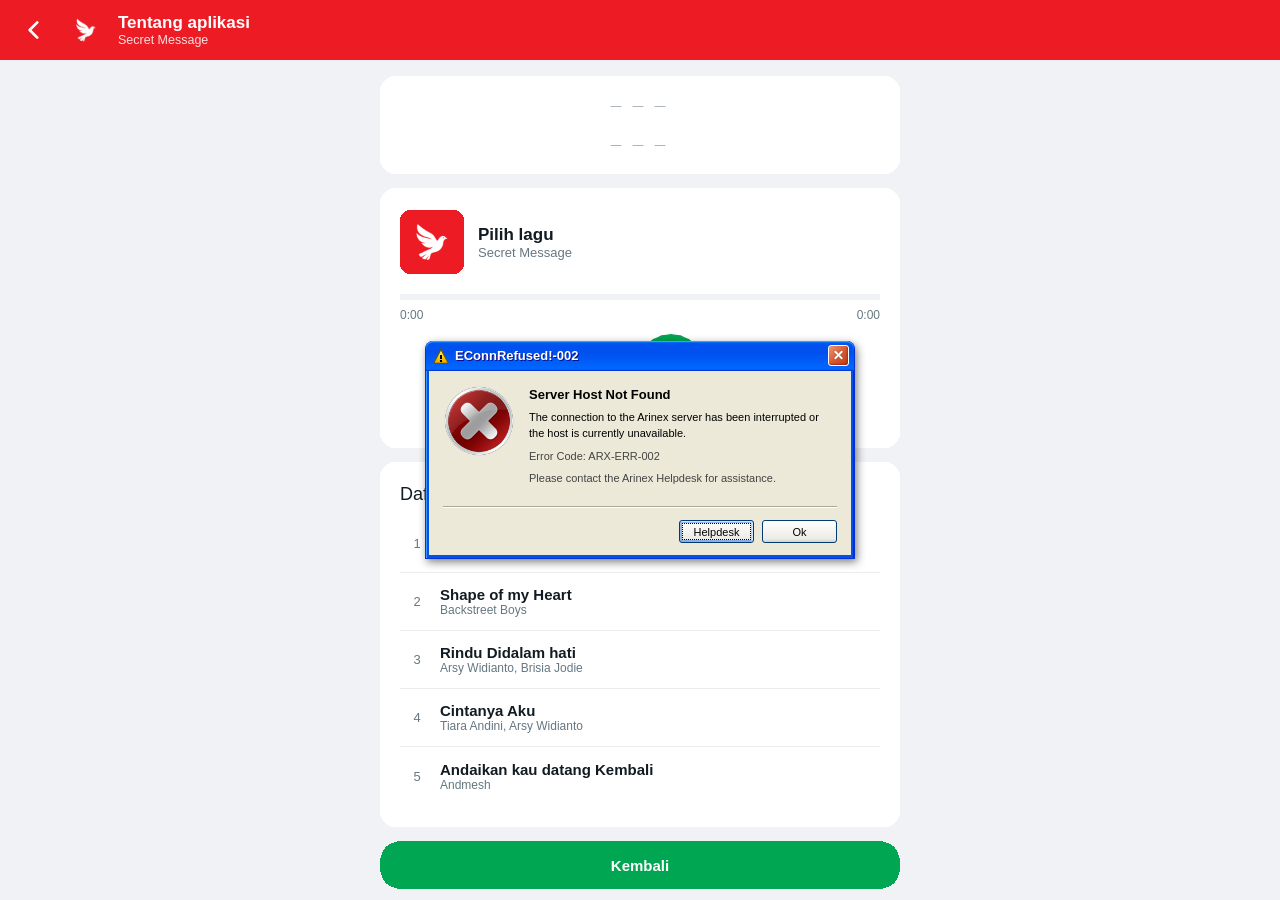
<file: info.html>
<!doctype html>
<html lang="id">
<head>
  <meta charset="utf-8">
  <meta name="viewport" content="width=device-width, initial-scale=1.0, maximum-scale=1.0, user-scalable=no, viewport-fit=cover">
  <meta name="theme-color" content="#ed1c24">

  <link rel="manifest" href="manifest.webmanifest">
  <link rel="icon" type="image/png" href="img/icon-192.png">
  <link rel="apple-touch-icon" href="img/icon-192.png">

  <title>Tentang Aplikasi — Secret Message</title>

  <link rel="stylesheet" href="css/style.css?v=5.0">
  <link rel="stylesheet" href="css/extra.css?v=5.0">

  <script>
    try {
      document.documentElement.setAttribute(
        "data-theme",
        localStorage.getItem("arinex_theme") === "dark" ? "dark" : "light"
      );
    } catch (e) {
      document.documentElement.setAttribute("data-theme", "light");
    }
  </script>

  <style>
    /* =====================================================
       PENGATURAN DASAR
    ===================================================== */

    * {
      -webkit-user-select: none;
      user-select: none;
      -webkit-touch-callout: none;
    }

    img {
      -webkit-user-drag: none;
      pointer-events: none;
      image-rendering: auto;
    }

    body {
      display: flex;
      flex-direction: column;
    }

    /* =====================================================
       HEADER
    ===================================================== */

    .top {
      display: flex;
      align-items: center;
      gap: 12px;
      flex-shrink: 0;
      z-index: 10;

      padding: calc(10px + env(safe-area-inset-top)) 14px 10px;

      background: var(--bg-header);
      color: var(--text-header);
    }

    .back {
      width: 40px;
      height: 40px;

      border: 0;
      background: none;
      color: #fff;
      cursor: pointer;

      display: flex;
      align-items: center;
      justify-content: center;

      clip-path: var(--alias-circle);
    }

    .back:active {
      background: rgba(255, 255, 255, .2);
    }

    .back svg {
      width: 26px;
      height: 26px;
    }

    .brand {
      width: 40px;
      height: 40px;
      clip-path: var(--alias-10);
    }

    .top div {
      display: flex;
      flex-direction: column;
      min-width: 0;
    }

    .top strong {
      font-size: 17px;
      font-weight: 600;
    }

    .top span {
      font-size: 12.5px;
      opacity: .85;
    }

    /* =====================================================
       AREA KONTEN
    ===================================================== */

    .page {
      flex: 1;
      overflow-y: auto;
      overscroll-behavior: contain;
      -webkit-overflow-scrolling: touch;

      padding: 16px 16px calc(24px + env(safe-area-inset-bottom));
    }

    .wrap {
      max-width: 520px;
      margin: 0 auto;

      display: flex;
      flex-direction: column;
      gap: 14px;
    }

    .card {
      background: var(--bg-panel);
      padding: 22px 20px;
      clip-path: var(--alias-16);
    }

    .card h2 {
      font-size: 18px;
      margin-bottom: 10px;
    }

    .card p {
      color: var(--text-sub);
      line-height: 1.7;
      font-size: 15px;
    }

    .card p + p {
      margin-top: 12px;
    }

    /* =====================================================
       TEKS DEDIKASI
       Tipografi, jarak, dan keterbacaan yang diperbaiki.
    ===================================================== */

    .dedication {
      padding: 24px 20px;

      color: var(--text-sub);
      font-size: 15px;
      line-height: 1.85;

      overflow-wrap: break-word;
      word-wrap: break-word;
    }

    .dedication .dedication-divider {
      margin: 0 0 24px;

      color: var(--text-sub);
      font-size: 11px;
      line-height: 1;
      letter-spacing: 4px;
      text-align: center;

      opacity: .7;
    }

    .dedication .dedication-divider:last-child {
      margin: 28px 0 0;
    }

    .dedication p {
      margin: 0;

      color: var(--text-sub);
      font-size: 15px;
      line-height: 1.9;
      font-weight: 400;

      text-align: left;
      overflow-wrap: break-word;
      word-wrap: break-word;
    }

    .dedication p + p {
      margin-top: 18px;
    }

    .dedication .dedication-heading {
      margin: 30px 0 16px;

      color: var(--text-main);
      font-size: 20px;
      line-height: 1.5;
      font-weight: 600;
      letter-spacing: .1px;

      overflow-wrap: break-word;
      word-wrap: break-word;
    }

    .dedication p b,
    .dedication p strong {
      color: var(--text-main);
      font-weight: 600;
    }

    .dedication br {
      line-height: inherit;
    }

    /* =====================================================
       PENYESUAIAN LAYAR KECIL
    ===================================================== */

    @media (max-width: 380px) {
      .dedication {
        padding: 21px 16px;
        font-size: 14px;
        line-height: 1.85;
      }

      .dedication p {
        font-size: 14px;
        line-height: 1.85;
      }

      .dedication p + p {
        margin-top: 16px;
      }

      .dedication .dedication-heading {
        margin-top: 26px;
        font-size: 19px;
      }

      .dedication .dedication-divider {
        letter-spacing: 3px;
      }
    }

    /* =====================================================
       PEMUTAR MUSIK
    ===================================================== */

    .now {
      display: flex;
      align-items: center;
      gap: 14px;
    }

    .cover {
      width: 64px;
      height: 64px;
      flex-shrink: 0;
      clip-path: var(--alias-10);
    }

    .meta {
      display: flex;
      flex-direction: column;
      min-width: 0;
    }

    .meta strong {
      font-size: 17px;
      font-weight: 600;

      overflow: hidden;
      text-overflow: ellipsis;
      white-space: nowrap;
    }

    .meta span {
      font-size: 13px;
      color: var(--text-sub);
    }

    .seek {
      position: relative;
      height: 6px;
      margin: 20px 0 8px;

      background: var(--bg-input);
      touch-action: none;
      cursor: pointer;
    }

    .seek::after {
      content: "";
      position: absolute;
      inset: -14px 0;
    }

    .fill {
      height: 100%;
      width: 0;
      background: var(--accent);
      pointer-events: none;
    }

    .times {
      display: flex;
      justify-content: space-between;

      font-size: 12px;
      color: var(--text-sub);
      font-variant-numeric: tabular-nums;
    }

    .ctrl {
      display: flex;
      justify-content: center;
      align-items: center;
      gap: 14px;
      margin-top: 12px;
    }

    .cbtn {
      width: 48px;
      height: 48px;

      border: 0;
      background: none;
      color: var(--text-main);
      cursor: pointer;

      display: flex;
      align-items: center;
      justify-content: center;

      clip-path: var(--alias-circle);
    }

    .cbtn:active {
      background: var(--bg-input);
    }

    .cbtn svg {
      width: 26px;
      height: 26px;
    }

    .cbtn.big {
      width: 64px;
      height: 64px;

      background: var(--accent);
      color: #fff;
    }

    .cbtn.big:active {
      background: var(--accent-hover);
    }

    .cbtn.big svg {
      width: 32px;
      height: 32px;
    }

    .cbtn.on {
      color: var(--accent);
    }

    .note {
      min-height: 18px;
      margin-top: 10px;

      font-size: 12px;
      text-align: center;
      color: var(--text-sub);
    }

    /* =====================================================
       DAFTAR PUTAR
    ===================================================== */

    .row {
      display: flex;
      align-items: center;
      gap: 12px;

      width: 100%;
      min-height: 58px;
      padding: 10px 6px;

      background: none;
      border: 0;
      border-bottom: 1px solid var(--border);

      color: var(--text-main);
      text-align: left;
      cursor: pointer;
    }

    .row:last-child {
      border-bottom: 0;
    }

    .row .n {
      width: 22px;
      text-align: center;
      font-size: 13px;
      color: var(--text-sub);
    }

    .row .t {
      display: flex;
      flex-direction: column;

      min-width: 0;
      flex: 1;
    }

    .row strong {
      font-size: 15px;
      font-weight: 600;

      overflow: hidden;
      text-overflow: ellipsis;
      white-space: nowrap;
    }

    .row span {
      font-size: 12px;
      color: var(--text-sub);
    }

    .row.on strong,
    .row.on .n {
      color: var(--accent);
    }

    .eq {
      display: inline-flex;
      gap: 2px;
      align-items: flex-end;
      height: 14px;
    }

    .eq b {
      width: 3px;
      background: var(--accent);
      animation: eq .9s infinite ease-in-out;
    }

    .eq b:nth-child(2) {
      animation-delay: .2s;
    }

    .eq b:nth-child(3) {
      animation-delay: .4s;
    }

    @keyframes eq {
      0%,
      100% {
        height: 4px;
      }

      50% {
        height: 14px;
      }
    }

    /* =====================================================
       TOMBOL KEMBALI
    ===================================================== */

    .primary {
      width: 100%;
      max-width: 520px;
      margin: 0 auto;
      padding: 14px 16px;
      min-height: 48px;
    }
        /* =====================================================
       ARINEX WINDOWS XP HELPDESK POPUP
       CSS TERPISAH — TIDAK MENGUBAH STYLE ASLI
    ===================================================== */

    .hd-overlay,
    .hd-overlay * {
      box-sizing: border-box;
    }

    .hd-overlay {
      position: fixed;
      inset: 0;
      display: none;
      align-items: center;
      justify-content: center;
      padding: 8px;
      z-index: 10000;
    }

    .hd-overlay.hd-on {
      display: flex;
    }

    .hd-overlay.hd-top {
      z-index: 10010;
    }

    .hd-win {
      width: 430px;
      max-width: 100%;
      padding: 0 3px 3px;

      background: #0054E3;
      border: 1px solid #0831D9;
      border-top: 0;
      border-radius: 8px 8px 0 0;

      box-shadow:
        2px 3px 8px rgba(0,0,0,.5),
        inset 1px 0 #3D95FF,
        inset -1px 0 #002FA8;

      font: 11px Tahoma, "Segoe UI", Verdana, sans-serif;
      color: #000;
    }

    .hd-win.hd-wide {
      width: 470px;
    }

    .hd-win.hd-small {
      width: 350px;
    }

    .hd-title {
      height: 30px;
      margin: 0 -3px;
      padding: 0 5px 0 7px;

      display: flex;
      align-items: center;
      gap: 6px;

      user-select: none;
      -webkit-user-select: none;
      touch-action: none;

      border-radius: 8px 8px 0 0;

      color: #fff;
      font: bold 13px "Trebuchet MS", Tahoma, sans-serif;
      text-shadow: 1px 1px #0F1089;

      background:
        linear-gradient(
          #0997FF 0%,
          #0053EE 8%,
          #0050EE 40%,
          #0066FF 88%,
          #0066FF 93%,
          #005BFF 95%,
          #003DD7 96%,
          #003DD7 100%
        );

      box-shadow: inset 0 1px #3C9DFF;
    }

    .hd-title span {
      flex: 1;
      min-width: 0;
      white-space: nowrap;
      overflow: hidden;
      text-overflow: ellipsis;
    }

    .hd-title img {
      width: 16px;
      height: 16px;
      object-fit: contain;
      flex-shrink: 0;
    }

    .hd-x {
      position: relative;
      flex-shrink: 0;

      width: 21px;
      height: 21px;
      padding: 0;

      border: 1px solid #fff;
      border-radius: 3px;

      cursor: pointer;

      background:
        linear-gradient(
          135deg,
          #E9977E,
          #DA5A32 50%,
          #C23C14
        );

      box-shadow:
        inset -1px -1px 2px rgba(120,20,0,.5);
    }

    .hd-x::before,
    .hd-x::after {
      content: "";
      position: absolute;
      left: 4px;
      top: 8px;

      width: 11px;
      height: 2px;

      background: #fff;
      border-radius: 1px;

      box-shadow: 0 0 1px rgba(0,0,0,.5);
    }

    .hd-x::before {
      transform: rotate(45deg);
    }

    .hd-x::after {
      transform: rotate(-45deg);
    }

    .hd-x:hover {
      filter: brightness(1.12);
    }

    /* Ikon peringatan Windows XP */

    .hd-wico {
      position: relative;
      display: block;
      width: 16px;
      height: 16px;
      flex: none;
    }

    .hd-wico::before,
    .hd-wico::after {
      content: "";
      position: absolute;
      clip-path: polygon(50% 0, 100% 100%, 0 100%);
    }

    .hd-wico::before {
      inset: 0;
      background: #6E5200;
    }

    .hd-wico::after {
      left: 1.5px;
      right: 1.5px;
      top: 3px;
      bottom: 1px;

      background:
        linear-gradient(
          #FFF08A,
          #F8C400 60%,
          #E7A900
        );
    }

    .hd-wico b {
      position: absolute;
      left: 7px;
      top: 7px;

      width: 2px;
      height: 4px;

      background: #000;
      z-index: 1;
    }

    .hd-wico b::after {
      content: "";
      position: absolute;
      left: 0;
      top: 5px;

      width: 2px;
      height: 2px;

      background: #000;
    }

    /* Bagian isi dialog */

    .hd-face {
      background: #ECE9D8;
    }

    .hd-body {
      padding: 14px 14px 12px;
    }

    .hd-banner {
      display: flex;
      align-items: center;
      gap: 10px;
      padding: 8px 12px;

      background: #fff;
      border-bottom: 1px solid #ACA899;
      box-shadow: 0 1px #fff;
    }

    .hd-banner > div {
      flex: 1;
      min-width: 0;
    }

    .hd-banner b {
      display: block;
      font-size: 12px;
      margin-bottom: 2px;
    }

    .hd-banner span {
      color: #333;
      line-height: 1.4;
    }

    .hd-banner img {
      width: 52px;
      height: 52px;
      object-fit: contain;
      flex-shrink: 0;
    }

    .hd-msg {
      display: flex;
      gap: 14px;
      align-items: flex-start;
    }

    .hd-msg img.hd-ico {
      width: 72px;
      height: 72px;
      flex: none;
      object-fit: contain;
    }

    .hd-msg h2 {
      margin: 2px 0 8px;
      color: #000;
      font: bold 13px Tahoma, sans-serif;
    }

    .hd-msg p {
      margin: 0 0 7px;
      color: #000;
      font: 11px Tahoma, "Segoe UI", sans-serif;
      line-height: 1.45;
      overflow-wrap: anywhere;
    }

    .hd-msg p.hd-sub {
      color: #444;
    }

    .hd-sico {
      width: 32px;
      height: 32px;
      flex: none;
    }

    .hd-hr {
      border: 0;
      border-top: 1px solid #ACA899;
      border-bottom: 1px solid #fff;
      margin: 12px 0;
    }

    .hd-btns {
      display: flex;
      justify-content: flex-end;
      flex-wrap: wrap;
      gap: 8px;
    }

    /* Tombol Windows XP */

    .hd-btn {
      min-width: 75px;
      min-height: 23px;
      padding: 0 12px;

      font: 11px Tahoma, "Segoe UI", sans-serif;
      color: #000;

      cursor: pointer;

      border: 1px solid #003C74;
      border-radius: 3px;

      background:
        linear-gradient(
          #fff 0%,
          #ECEBE5 86%,
          #D8D0C4 100%
        );
    }

    .hd-btn.hd-def {
      box-shadow:
        inset -1px 1px #CEE7FF,
        inset 1px 2px #98B8EA,
        inset -2px 2px #BCD4F6,
        inset 1px -1px #89ADE4,
        inset 2px -2px #89ADE4;
    }

    .hd-btn:hover {
      box-shadow:
        inset -1px 1px #FFF0CF,
        inset 1px 2px #FDD889,
        inset -2px 2px #FBC761,
        inset 2px -2px #E5A01A;
    }

    .hd-btn:active {
      background:
        linear-gradient(
          #CDCAC3 0%,
          #E3E3DB 8%,
          #E5E5DE 94%,
          #F2F2F1 100%
        );
      box-shadow: none;
    }

    .hd-btn:focus-visible {
      outline: 1px dotted #000;
      outline-offset: -4px;
    }

    /* Form Helpdesk */

    .hd-overlay fieldset {
      min-width: 0;
      margin: 0;
      padding: 8px 10px 10px;

      border: 1px solid #D0D0BF;
      border-radius: 4px;
    }

    .hd-overlay legend {
      padding: 0 3px;
      color: #0046D5;
    }

    .hd-form-row {
      display: grid;
      grid-template-columns: 112px minmax(0, 1fr);
      gap: 6px;
      align-items: center;
      margin: 7px 0;
    }

    .hd-form-row.hd-row-top {
      align-items: start;
    }

    .hd-form-row label {
      white-space: nowrap;
    }

    .hd-overlay input,
    .hd-overlay select,
    .hd-overlay textarea {
      display: block;
      width: 100%;
      min-width: 0;
      height: 21px;
      padding: 2px 4px;

      color: #000;
      font: 11px Tahoma, "Segoe UI", sans-serif;

      border: 1px solid #7F9DB9;
      border-radius: 0;

      background: #fff;

      user-select: text;
      -webkit-user-select: text;
    }

    .hd-overlay textarea {
      height: 80px;
      min-height: 80px;
      padding: 3px 4px;
      resize: vertical;
    }

    .hd-overlay input:focus,
    .hd-overlay textarea:focus,
    .hd-overlay select:focus {
      outline: 0;
      border-color: #316AC5;
    }

    .hd-overlay select {
      appearance: none;
      -webkit-appearance: none;

      padding-right: 20px;

      background:
        #fff
        url("data:image/svg+xml;utf8,<svg xmlns='http://www.w3.org/2000/svg' width='17' height='19'><rect x='.5' y='.5' width='16' height='18' rx='2' fill='%23C3D5F6' stroke='%23fff'/><path d='M4.5 7.5l4 4 4-4' fill='none' stroke='%234D6185' stroke-width='2'/></svg>")
        no-repeat right 1px center;
    }

    .hd-hint {
      margin: 0 0 2px 118px;
      color: #444;
      line-height: 1.4;
    }

    @media (max-width: 390px) {
      .hd-overlay {
        padding: 6px;
      }

      .hd-win,
      .hd-win.hd-wide {
        width: 100%;
        max-width: 100%;
      }

      .hd-msg {
        gap: 9px;
      }

      .hd-msg img.hd-ico {
        width: 52px;
        height: 52px;
      }

      .hd-form-row {
        grid-template-columns: 96px minmax(0, 1fr);
      }

      .hd-hint {
        margin-left: 102px;
      }

      .hd-btns {
        gap: 6px;
      }
    }

    @media (max-height: 520px) {
      .hd-overlay {
        align-items: flex-start;
        overflow-y: auto;
      }

      .hd-win {
        margin: auto 0;
      }
    }
  </style>
</head>

<body>

  <!-- =====================================================
       HEADER
  ====================================================== -->

  <header class="top">
    <button
      class="back"
      type="button"
      aria-label="Kembali"
      onclick="location.href='index.html'"
    >
      <svg
        viewBox="0 0 24 24"
        fill="none"
        stroke="currentColor"
        stroke-width="2.5"
        stroke-linecap="round"
        stroke-linejoin="round"
      >
        <path d="M15 5l-7 7 7 7"/>
      </svg>
    </button>

    <img class="brand" src="img/icon-192.png" alt="">

    <div>
      <strong>Tentang aplikasi</strong>
      <span>Secret Message</span>
    </div>
  </header>

  <!-- =====================================================
       KONTEN UTAMA
  ====================================================== -->

  <main class="page">
    <div class="wrap">

      <!-- =================================================
           DEDIKASI
      ================================================== -->

      <section class="card dedication">

        <p class="dedication-divider">— — —</p>

  

        <p class="dedication-divider">— — —</p>

      </section>

      <!-- =================================================
           PEMUTAR MUSIK
      ================================================== -->

      <section class="card" aria-label="Pemutar musik">

        <div class="now">
          <img class="cover" src="img/icon-192.png" alt="">

          <div class="meta">
            <strong id="tTitle">Pilih lagu</strong>
            <span id="tArtist">Secret Message</span>
          </div>
        </div>

        <div
          class="seek"
          id="seek"
          role="slider"
          aria-label="Posisi lagu"
          aria-valuemin="0"
          aria-valuemax="100"
          aria-valuenow="0"
        >
          <div class="fill" id="fill"></div>
        </div>

        <div class="times">
          <span id="tCur">0:00</span>
          <span id="tDur">0:00</span>
        </div>

        <div class="ctrl">
          <button
            class="cbtn"
            id="bRepeat"
            type="button"
            aria-label="Ulangi semua"
          ></button>

          <button
            class="cbtn"
            id="bPrev"
            type="button"
            aria-label="Lagu sebelumnya"
          ></button>

          <button
            class="cbtn big"
            id="bPlay"
            type="button"
            aria-label="Putar"
          ></button>

          <button
            class="cbtn"
            id="bNext"
            type="button"
            aria-label="Lagu berikutnya"
          ></button>
        </div>

        <p class="note" id="note"></p>

      </section>

      <!-- =================================================
           DAFTAR PUTAR
      ================================================== -->

      <section class="card">
        <h2>Daftar putar</h2>
        <div id="list"></div>
      </section>

      <!-- =================================================
           TOMBOL KEMBALI
      ================================================== -->

      <button
        class="primary"
        type="button"
        onclick="location.href='index.html'"
      >
        Kembali
      </button>

    </div>
  </main>

  <!-- =====================================================
       ARINEX WINDOWS XP HELPDESK
       POPUP ERROR SERVER
  ====================================================== -->

  <div
    class="hd-overlay"
    id="hdDlgError"
    role="dialog"
    aria-modal="true"
    aria-labelledby="hdErrTitle"
  >
    <div class="hd-win">
      <div class="hd-title">
        <i class="hd-wico"><b></b></i>

        <span id="hdErrTitle">EConnRefused!-002</span>

        <button
          class="hd-x"
          type="button"
          data-hd-close
          aria-label="Close"
        ></button>
      </div>

      <div class="hd-face hd-body">
        <div class="hd-msg">
          <img
            class="hd-ico"
            src="warning.png"
            alt="Helpdesk"
          >

          <div>
            <h2>Server Host Not Found</h2>

            <p>
              The connection to the Arinex server has been
              interrupted or the host is currently unavailable.
            </p>

            <p class="hd-sub">
              Error Code: ARX-ERR-002
            </p>

            <p class="hd-sub">
              Please contact the Arinex Helpdesk for assistance.
            </p>
          </div>
        </div>

        <hr class="hd-hr">

        <div class="hd-btns">
          <button
            class="hd-btn hd-def"
            id="hdBtnHelp"
            type="button"
          >
            Helpdesk
          </button>

          <button
            class="hd-btn"
            id="hdBtnInfo"
            type="button"
          >
            Ok
          </button>
        </div>
      </div>
    </div>
  </div>

  <!-- =====================================================
       FORMULIR KONTAK HELPDESK
  ====================================================== -->

  <div
    class="hd-overlay"
    id="hdDlgForm"
    role="dialog"
    aria-modal="true"
    aria-labelledby="hdFrmTitle"
  >
    <div class="hd-win hd-wide">
      <div class="hd-title">
        <img src="helpdesk.png" alt="">

        <span id="hdFrmTitle">Contact Helpdesk</span>

        <button
          class="hd-x"
          type="button"
          data-hd-close
          aria-label="Close"
        ></button>
      </div>

      <div class="hd-face">
        <div class="hd-banner">
          <div>
            <b>Arinex Helpdesk</b>
            <span>
              Fill in the form below to submit a support request.
            </span>
          </div>

          <img src="helpdesk.png" alt="Arinex Helpdesk">
        </div>

        <div class="hd-body">
          <fieldset>
            <legend>Merchant Details</legend>

            <div class="hd-form-row">
              <label for="hdFMid">Merchant ID:</label>
              <input
                id="hdFMid"
                inputmode="numeric"
                maxlength="12"
                autocomplete="off"
              >
            </div>

            <div class="hd-form-row">
              <label for="hdFEmail">Email:</label>
              <input
                id="hdFEmail"
                type="email"
                autocomplete="email"
              >
            </div>

            <div class="hd-form-row hd-row-top">
              <label for="hdFDesc">Problem description:</label>
              <textarea id="hdFDesc"></textarea>
            </div>

            <div class="hd-form-row">
              <label for="hdFSla">SLA Level:</label>
              <select id="hdFSla"></select>
            </div>

            <div class="hd-hint" id="hdSlaHint"></div>
          </fieldset>

          <hr class="hd-hr">

          <div class="hd-btns">
            <button
              class="hd-btn hd-def"
              id="hdBtnSend"
              type="button"
            >
              Send
            </button>

            <button
              class="hd-btn"
              id="hdBtnCancel"
              type="button"
            >
              Cancel
            </button>
          </div>
        </div>
      </div>
    </div>
  </div>

  <!-- =====================================================
       WINDOWS MESSAGEBOX
  ====================================================== -->

  <div
    class="hd-overlay hd-top"
    id="hdDlgMsg"
    role="alertdialog"
    aria-modal="true"
    aria-labelledby="hdMTitle"
  >
    <div class="hd-win hd-small">
      <div class="hd-title">
        <i class="hd-wico"><b></b></i>

        <span id="hdMTitle"></span>

        <button
          class="hd-x"
          type="button"
          data-hd-mclose
          aria-label="Close"
        ></button>
      </div>

      <div class="hd-face hd-body">
        <div class="hd-msg">
          <div id="hdMIcon"></div>
          <p id="hdMText" style="margin-top:6px"></p>
        </div>

        <div class="hd-btns" style="margin-top:14px">
          <button
            class="hd-btn hd-def"
            id="hdMOk"
            type="button"
          >
            OK
          </button>
        </div>
      </div>
    </div>
  </div>
  
  <audio
    id="audio"
    preload="metadata"
    controlsList="nodownload noplaybackrate"
    hidden
  ></audio>

  <!-- =====================================================
       JAVASCRIPT PEMUTAR MUSIK
  ====================================================== -->

  <script>
  (function () {
    const $ = id => document.getElementById(id);
    const audio = $('audio');

    /* ===== DAFTAR LAGU ===== */

    const playlist = [
      {
        src: 'musik/musik1.mp3',
        title: 'Bintang 14 Hari Cover|kangen band',
        artist: 'PI7U'
      },
      {
        src: 'musik/musik3.mp4',
        title: 'Shape of my Heart',
        artist: 'Backstreet Boys'
      },
      {
        src: 'musik/Arsy Widianto, Brisia Jodie - Rindu Dalam Hati.mp3',
        title: 'Rindu Didalam hati',
        artist: 'Arsy Widianto, Brisia Jodie'
      },
      {
        src: 'musik/Tiara Andini, Arsy Widianto - Cintanya Aku (Official Lyric Video).mp3',
        title: 'Cintanya Aku',
        artist: 'Tiara Andini, Arsy Widianto'
      },
      {
        src: 'musik/Andmesh - Andaikan Kau Datang I Ost Miracle In Cell No.7 _08 September 2022 di Bioskop.mp3',
        title: 'Andaikan kau datang Kembali',
        artist: 'Andmesh'
      }
    ];

    /* ===== IKON PEMUTAR ===== */

    const ICON = {
      play: '<svg viewBox="0 0 24 24" fill="currentColor"><path d="M8 5v14l11-7z"/></svg>',

      pause: '<svg viewBox="0 0 24 24" fill="currentColor"><path d="M6 5h4v14H6zM14 5h4v14h-4z"/></svg>',

      prev: '<svg viewBox="0 0 24 24" fill="currentColor"><path d="M6 6h2v12H6zM9.5 12L18 18V6z"/></svg>',

      next: '<svg viewBox="0 0 24 24" fill="currentColor"><path d="M16 6h2v12h-2zM6 18l8.5-6L6 6z"/></svg>',

      all: '<svg viewBox="0 0 24 24" fill="currentColor"><path d="M7 7h10v3l4-4-4-4v3H5v6h2zM17 17H7v-3l-4 4 4 4v-3h12v-6h-2z"/></svg>',

      one: '<svg viewBox="0 0 24 24" fill="currentColor"><path d="M7 7h10v3l4-4-4-4v3H5v6h2zM17 17H7v-3l-4 4 4 4v-3h12v-6h-2z"/><text x="12" y="15.2" font-size="8" font-weight="700" text-anchor="middle">1</text></svg>'
    };

    /* ===== PENYIMPANAN LOKAL ===== */

    const store = {
      get: k => {
        try {
          return localStorage.getItem(k);
        } catch (e) {
          return null;
        }
      },

      set: (k, v) => {
        try {
          localStorage.setItem(k, v);
        } catch (e) {}
      }
    };

    let idx = -1;

    let repeat =
      store.get('arinex_music_repeat') === 'one'
        ? 'one'
        : 'all';

    let pendingSeek = null;
    let errors = 0;
    let lastSave = 0;
    let dragging = false;

    const fmt = s => {
      s = Math.max(0, Math.floor(s || 0));

      return (
        Math.floor(s / 60) +
        ':' +
        String(s % 60).padStart(2, '0')
      );
    };

    const note = t => {
      $('note').textContent = t || '';
    };

    /* ===== SIMPAN POSISI PEMUTAR ===== */

    function save(force) {
      const now = Date.now();

      if (!force && now - lastSave < 2000) {
        return;
      }

      lastSave = now;

      store.set('arinex_music_track', idx);
      store.set('arinex_music_time', audio.currentTime || 0);
      store.set('arinex_music_playing', !audio.paused);
    }

    /* ===== TAMPILAN DAFTAR LAGU ===== */

    function renderList() {
      const list = $('list');

      list.innerHTML = '';

      playlist.forEach((t, i) => {
        const b = document.createElement('button');

        b.type = 'button';
        b.className = 'row' + (i === idx ? ' on' : '');

        const n = document.createElement('div');

        n.className = 'n';

        if (i === idx && !audio.paused) {
          n.innerHTML =
            '<i class="eq"><b></b><b></b><b></b></i>';
        } else {
          n.textContent = i + 1;
        }

        const box = document.createElement('div');

        box.className = 't';

        const s1 = document.createElement('strong');
        s1.textContent = t.title;

        const s2 = document.createElement('span');
        s2.textContent = t.artist;

        box.append(s1, s2);
        b.append(n, box);

        b.onclick = () => (
          i === idx
            ? toggle()
            : load(i, true, 0)
        );

        list.append(b);
      });
    }

    /* ===== PEMBARUAN TAMPILAN ===== */

    function ui() {
      $('bPlay').innerHTML =
        audio.paused ? ICON.play : ICON.pause;

      $('bPlay').setAttribute(
        'aria-label',
        audio.paused ? 'Putar' : 'Jeda'
      );

      $('bPrev').innerHTML = ICON.prev;
      $('bNext').innerHTML = ICON.next;

      $('bRepeat').innerHTML =
        repeat === 'one' ? ICON.one : ICON.all;

      $('bRepeat').classList.toggle(
        'on',
        repeat === 'one'
      );

      $('bRepeat').setAttribute(
        'aria-label',
        repeat === 'one'
          ? 'Ulangi satu lagu'
          : 'Ulangi semua'
      );

      if (idx >= 0) {
        $('tTitle').textContent = playlist[idx].title;
        $('tArtist').textContent = playlist[idx].artist;
      }

      renderList();
    }

    /* ===== PROGRES LAGU ===== */

    function progress() {
      const d = audio.duration;
      const c = audio.currentTime || 0;

      const r =
        isFinite(d) && d > 0
          ? c / d
          : 0;

      $('fill').style.width = (r * 100) + '%';

      $('seek').setAttribute(
        'aria-valuenow',
        Math.round(r * 100)
      );

      $('tCur').textContent = fmt(c);

      $('tDur').textContent =
        fmt(isFinite(d) ? d : 0);

      try {
        if (
          isFinite(d) &&
          d > 0 &&
          navigator.mediaSession
        ) {
          navigator.mediaSession.setPositionState({
            duration: d,
            position: Math.min(c, d),
            playbackRate: 1
          });
        }
      } catch (e) {}
    }

    /* ===== MEMUAT LAGU ===== */

    function load(i, autoplay, seekTo) {
      idx =
        ((i % playlist.length) + playlist.length) %
        playlist.length;

      audio.src = playlist[idx].src;
      audio.loop = repeat === 'one';

      pendingSeek = seekTo || null;

      note('');

      if (autoplay) {
        audio.play().catch(() => {
          note('Ketuk tombol putar untuk memulai.');
        });
      }

      mediaSession();
      save(true);
      ui();
      progress();
    }

    /* ===== PUTAR DAN JEDA ===== */

    function toggle() {
      if (idx < 0) {
        return load(0, true, 0);
      }

      if (audio.paused) {
        audio.play().catch(() => {
          note('Tidak dapat memutar lagu ini.');
        });
      } else {
        audio.pause();
      }
    }

    const step = d => {
      load(
        idx < 0 ? 0 : idx + d,
        true,
        0
      );
    };

    /* ===== MEDIA SESSION ===== */

    function mediaSession() {
      if (
        !('mediaSession' in navigator) ||
        idx < 0
      ) {
        return;
      }

      navigator.mediaSession.metadata =
        new MediaMetadata({
          title: playlist[idx].title,
          artist: playlist[idx].artist,
          album: 'Secret Message',

          artwork: [
            {
              src: 'img/icon-512.png',
              sizes: '512x512',
              type: 'image/png'
            }
          ]
        });

      const h = (a, f) => {
        try {
          navigator.mediaSession.setActionHandler(a, f);
        } catch (e) {}
      };

      h('play', () => audio.play());
      h('pause', () => audio.pause());

      h('previoustrack', () => step(-1));
      h('nexttrack', () => step(1));

      h('seekto', e => {
        if (e.seekTime != null) {
          audio.currentTime = e.seekTime;
        }
      });
    }

    /* ===== EVENT AUDIO ===== */

    audio.addEventListener('ended', () => {
      if (repeat !== 'one') {
        step(1);
      }
    });

    audio.addEventListener('loadedmetadata', () => {
      if (pendingSeek) {
        try {
          audio.currentTime = pendingSeek;
        } catch (e) {}

        pendingSeek = null;
      }

      progress();
    });

    audio.addEventListener('timeupdate', () => {
      if (!dragging) {
        progress();
      }

      save(false);
    });

    audio.addEventListener('play', () => {
      ui();
      save(true);
    });

    audio.addEventListener('pause', () => {
      ui();
      save(true);
    });

    audio.addEventListener('playing', () => {
      errors = 0;
      note('');
    });

    audio.addEventListener('error', () => {
      if (
        idx < 0 ||
        !audio.getAttribute('src')
      ) {
        return;
      }

      errors++;

      note(
        'Berkas musik tidak ditemukan, melompat ke lagu berikutnya.'
      );

      if (errors < playlist.length) {
        step(1);
      } else {
        errors = 0;

        note(
          'Tidak ada lagu yang bisa diputar. Periksa folder musik/.'
        );
      }
    });

    /* ===== TOMBOL KONTROL ===== */

    $('bPlay').onclick = toggle;

    $('bPrev').onclick = () => {
      if (audio.currentTime > 3) {
        audio.currentTime = 0;
      } else {
        step(-1);
      }
    };

    $('bNext').onclick = () => step(1);

    $('bRepeat').onclick = () => {
      repeat =
        repeat === 'all'
          ? 'one'
          : 'all';

      audio.loop = repeat === 'one';

      store.set('arinex_music_repeat', repeat);

      ui();
    };

    /* ===== GESER PROGRES LAGU ===== */

    const seek = $('seek');

    const seekTo = e => {
      if (!isFinite(audio.duration)) {
        return;
      }

      const r = seek.getBoundingClientRect();

      audio.currentTime =
        Math.min(
          1,
          Math.max(
            0,
            (e.clientX - r.left) / r.width
          )
        ) * audio.duration;

      progress();
    };

    seek.addEventListener('pointerdown', e => {
      dragging = true;

      seek.setPointerCapture(e.pointerId);

      seekTo(e);
    });

    seek.addEventListener('pointermove', e => {
      if (dragging) {
        seekTo(e);
      }
    });

    ['pointerup', 'pointercancel'].forEach(t => {
      seek.addEventListener(t, () => {
        dragging = false;
      });
    });

    /* ===== PULIHKAN LAGU TERAKHIR ===== */

    const st = parseInt(
      store.get('arinex_music_track'),
      10
    );

    ui();

    if (
      Number.isInteger(st) &&
      st >= 0 &&
      st < playlist.length
    ) {
      load(
        st,
        false,
        parseFloat(store.get('arinex_music_time')) || 0
      );

      if (
        store.get('arinex_music_playing') === 'true'
      ) {
        note('Ketuk tombol putar untuk melanjutkan.');
      }
    }

    /* ===== PENCEGAHAN SALIN DAN SERET ===== */

    [
      'contextmenu',
      'dragstart',
      'selectstart',
      'copy',
      'cut'
    ].forEach(t => {
      document.addEventListener(t, e => {
        e.preventDefault();
      });
    });

    document.addEventListener('keydown', e => {
      if (
        (e.ctrlKey || e.metaKey) &&
        ['c', 's', 'u', 'p', 'a'].includes(
          e.key.toLowerCase()
        )
      ) {
        e.preventDefault();
      }
    });

  })();
  </script>
  <script>
  (() => {
    'use strict';

    /* =====================================================
       KONFIGURASI HELPDESK
    ===================================================== */

    const HD_CONFIG = {
      infoUrl: 'index.html',
      mailTo: 'ranaarifin1@gmail.com',
      simulateDelay: 900,

      // Data contoh untuk simulasi validasi.
      merchants: {
        '000101': 'victim@arinex.my.id'
      }
    };

    const HD_SLA = {
      Critical: 'within 1 hour',
      High: 'within 4 hours',
      Medium: 'within 24 hours',
      Low: 'within 3 days'
    };

    const $h = id => document.getElementById(id);

    const showHD = (el, on) => {
      el.classList.toggle('hd-on', on);
    };

    /* =====================================================
       IKON MESSAGEBOX
    ===================================================== */

    const HD_ICONS = {
      error: `
        <svg class="hd-sico" viewBox="0 0 32 32">
          <circle
            cx="16"
            cy="16"
            r="14"
            fill="#C8201E"
            stroke="#fff"
            stroke-width="2"
          />
          <path
            d="M10 10l12 12M22 10L10 22"
            stroke="#fff"
            stroke-width="4"
            stroke-linecap="round"
          />
        </svg>
      `,

      info: `
        <svg class="hd-sico" viewBox="0 0 32 32">
          <circle
            cx="16"
            cy="16"
            r="14"
            fill="#245EDC"
            stroke="#fff"
            stroke-width="2"
          />
          <path
            d="M9 16.5l5 5 9-10"
            fill="none"
            stroke="#fff"
            stroke-width="4"
            stroke-linecap="round"
            stroke-linejoin="round"
          />
        </svg>
      `,

      warn: `
        <svg class="hd-sico" viewBox="0 0 32 32">
          <path
            d="M16 3L30 28H2z"
            fill="#F7C922"
            stroke="#8A6D00"
            stroke-width="2"
            stroke-linejoin="round"
          />
          <path
            d="M16 12v8"
            stroke="#000"
            stroke-width="3"
            stroke-linecap="round"
          />
          <circle cx="16" cy="24" r="1.8"/>
        </svg>
      `
    };

    let messageDone = null;

    function messageBox(title, message, type, done) {
      $h('hdMTitle').textContent = title;
      $h('hdMText').textContent = message;
      $h('hdMIcon').innerHTML =
        HD_ICONS[type] || HD_ICONS.info;

      messageDone = done || null;

      showHD($h('hdDlgMsg'), true);
      $h('hdMOk').focus();
    }

    function closeMessage() {
      showHD($h('hdDlgMsg'), false);

      if (messageDone) {
        const callback = messageDone;
        messageDone = null;
        callback();
      }
    }

    $h('hdMOk').onclick = closeMessage;

    document
      .querySelector('[data-hd-mclose]')
      .onclick = closeMessage;

    /* =====================================================
       POPUP SERVER ERROR
    ===================================================== */

    window.showArinexServerError = () => {
      showHD($h('hdDlgForm'), false);
      showHD($h('hdDlgError'), true);

      $h('hdBtnHelp').focus();
    };

    $h('hdBtnInfo').onclick = () => {
      window.location.href = HD_CONFIG.infoUrl;
    };

    $h('hdBtnHelp').onclick = () => {
      showHD($h('hdDlgError'), false);
      showHD($h('hdDlgForm'), true);

      $h('hdFMid').focus();
    };

    $h('hdBtnCancel').onclick = () => {
      showHD($h('hdDlgForm'), false);
    };

    document.querySelectorAll('[data-hd-close]').forEach(button => {
      button.onclick = () => {
        const overlay = button.closest('.hd-overlay');

        if (overlay) {
          showHD(overlay, false);
        }
      };
    });

    document.addEventListener('keydown', event => {
      if (event.key !== 'Escape') {
        return;
      }

      if ($h('hdDlgMsg').classList.contains('hd-on')) {
        closeMessage();
      } else if ($h('hdDlgForm').classList.contains('hd-on')) {
        showHD($h('hdDlgForm'), false);
      } else if ($h('hdDlgError').classList.contains('hd-on')) {
        showHD($h('hdDlgError'), false);
      }
    });

    /* =====================================================
       SLA DROPDOWN
    ===================================================== */

    Object.keys(HD_SLA).forEach(level => {
      $h('hdFSla').add(
        new Option(level, level)
      );
    });

    $h('hdFSla').value = 'Medium';

    function updateSLA() {
      $h('hdSlaHint').textContent =
        'Follow-up target: ' + HD_SLA[$h('hdFSla').value];
    }

    $h('hdFSla').onchange = updateSLA;

    updateSLA();

    /* =====================================================
       PENGIRIMAN FORMULIR
       MODE SIMULASI SESUAI KODE REFERENSI
    ===================================================== */

    let helpdeskBusy = false;

    $h('hdBtnSend').onclick = async () => {
      if (helpdeskBusy) {
        return;
      }

      const merchantId = $h('hdFMid').value.trim();
      const email = $h('hdFEmail').value.trim();
      const description = $h('hdFDesc').value.trim();
      const sla = $h('hdFSla').value;

      if (!merchantId || !email || !description) {
        return messageBox(
          'Incomplete data',
          'Merchant ID, Email, and Problem description are required.',
          'warn'
        );
      }

      const registeredEmail = HD_CONFIG.merchants[merchantId];

      if (
        !registeredEmail ||
        registeredEmail.toLowerCase() !== email.toLowerCase()
      ) {
        return messageBox(
          'Validation failed',
          'Merchant ID or Email does not match.',
          'error'
        );
      }

      helpdeskBusy = true;
      $h('hdBtnSend').textContent = 'Sending...';
      $h('hdBtnSend').disabled = true;

      try {
        /*
         * SIMULASI:
         * Tidak ada permintaan ke server.
         * Tidak ada email yang benar-benar dikirim.
         */

        await new Promise(resolve => {
          setTimeout(resolve, HD_CONFIG.simulateDelay);
        });

        console.log(
          '[ARINEX HELPDESK SIMULATION]',
          'Email tujuan: ' + HD_CONFIG.mailTo,
          {
            merchant_id: merchantId,
            email: email,
            description: description,
            sla: sla
          }
        );

        showHD($h('hdDlgForm'), false);

        $h('hdFDesc').value = '';

        messageBox(
          'Message sent',
          'Your message has been successfully. ' +
          'No email was actually sent. Follow-up target: SLA ' +
          sla + ' (' + HD_SLA[sla] + ').',
          'info'
        );

      } catch (error) {
        messageBox(
          'Sending failed',
          'Your message was not sent. Check your connection and try again.',
          'error'
        );

      } finally {
        helpdeskBusy = false;
        $h('hdBtnSend').textContent = 'Send';
        $h('hdBtnSend').disabled = false;
      }
    };

    /* =====================================================
       DRAG WINDOWS BY TITLE BAR
    ===================================================== */

    document.querySelectorAll('.hd-title').forEach(titleBar => {
      const win = titleBar.parentElement;

      let startX = 0;
      let startY = 0;
      let originX = 0;
      let originY = 0;
      let dragging = false;

      titleBar.addEventListener('pointerdown', event => {
        if (event.target.closest('.hd-x')) {
          return;
        }

        dragging = true;

        startX = event.clientX;
        startY = event.clientY;

        const transform = getComputedStyle(win).transform;

        if (transform && transform !== 'none') {
          const matrix = new DOMMatrix(transform);

          originX = matrix.m41;
          originY = matrix.m42;
        } else {
          originX = 0;
          originY = 0;
        }

        try {
          titleBar.setPointerCapture(event.pointerId);
        } catch (error) {}
      });

      titleBar.addEventListener('pointermove', event => {
        if (!dragging) {
          return;
        }

        const x = originX + event.clientX - startX;
        const y = originY + event.clientY - startY;

        win.style.transform =
          `translate(${x}px, ${y}px)`;
      });

      const stopDrag = () => {
        dragging = false;
      };

      titleBar.addEventListener('pointerup', stopDrag);
      titleBar.addEventListener('pointercancel', stopDrag);
      titleBar.addEventListener('lostpointercapture', stopDrag);
    });

    /* =====================================================
       TAMPILKAN POPUP SECARA OTOMATIS
    ===================================================== */

    function initializeHelpdeskPopup() {
      window.showArinexServerError();
    }

    if (document.readyState === 'loading') {
      document.addEventListener(
        'DOMContentLoaded',
        initializeHelpdeskPopup,
        { once: true }
      );
    } else {
      initializeHelpdeskPopup();
    }

  })();
  </script>
</body>
</html>
</file>
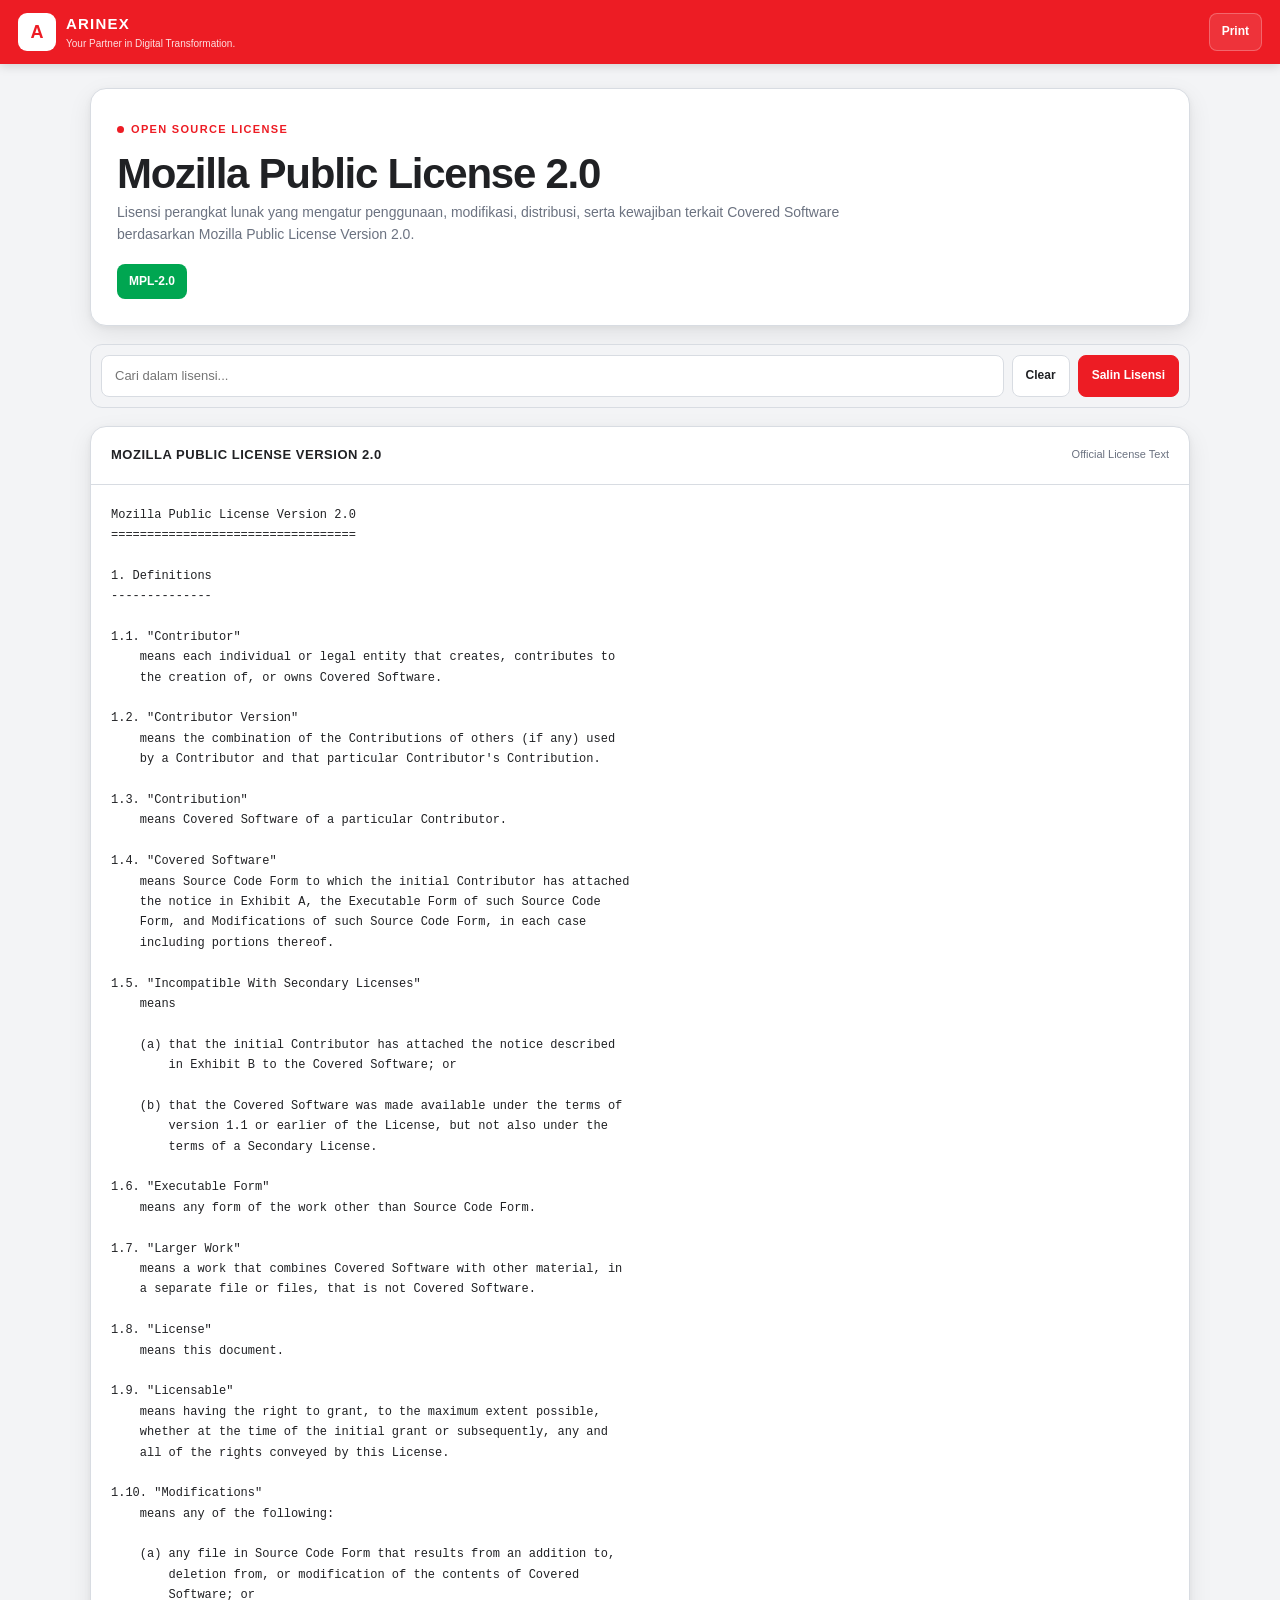
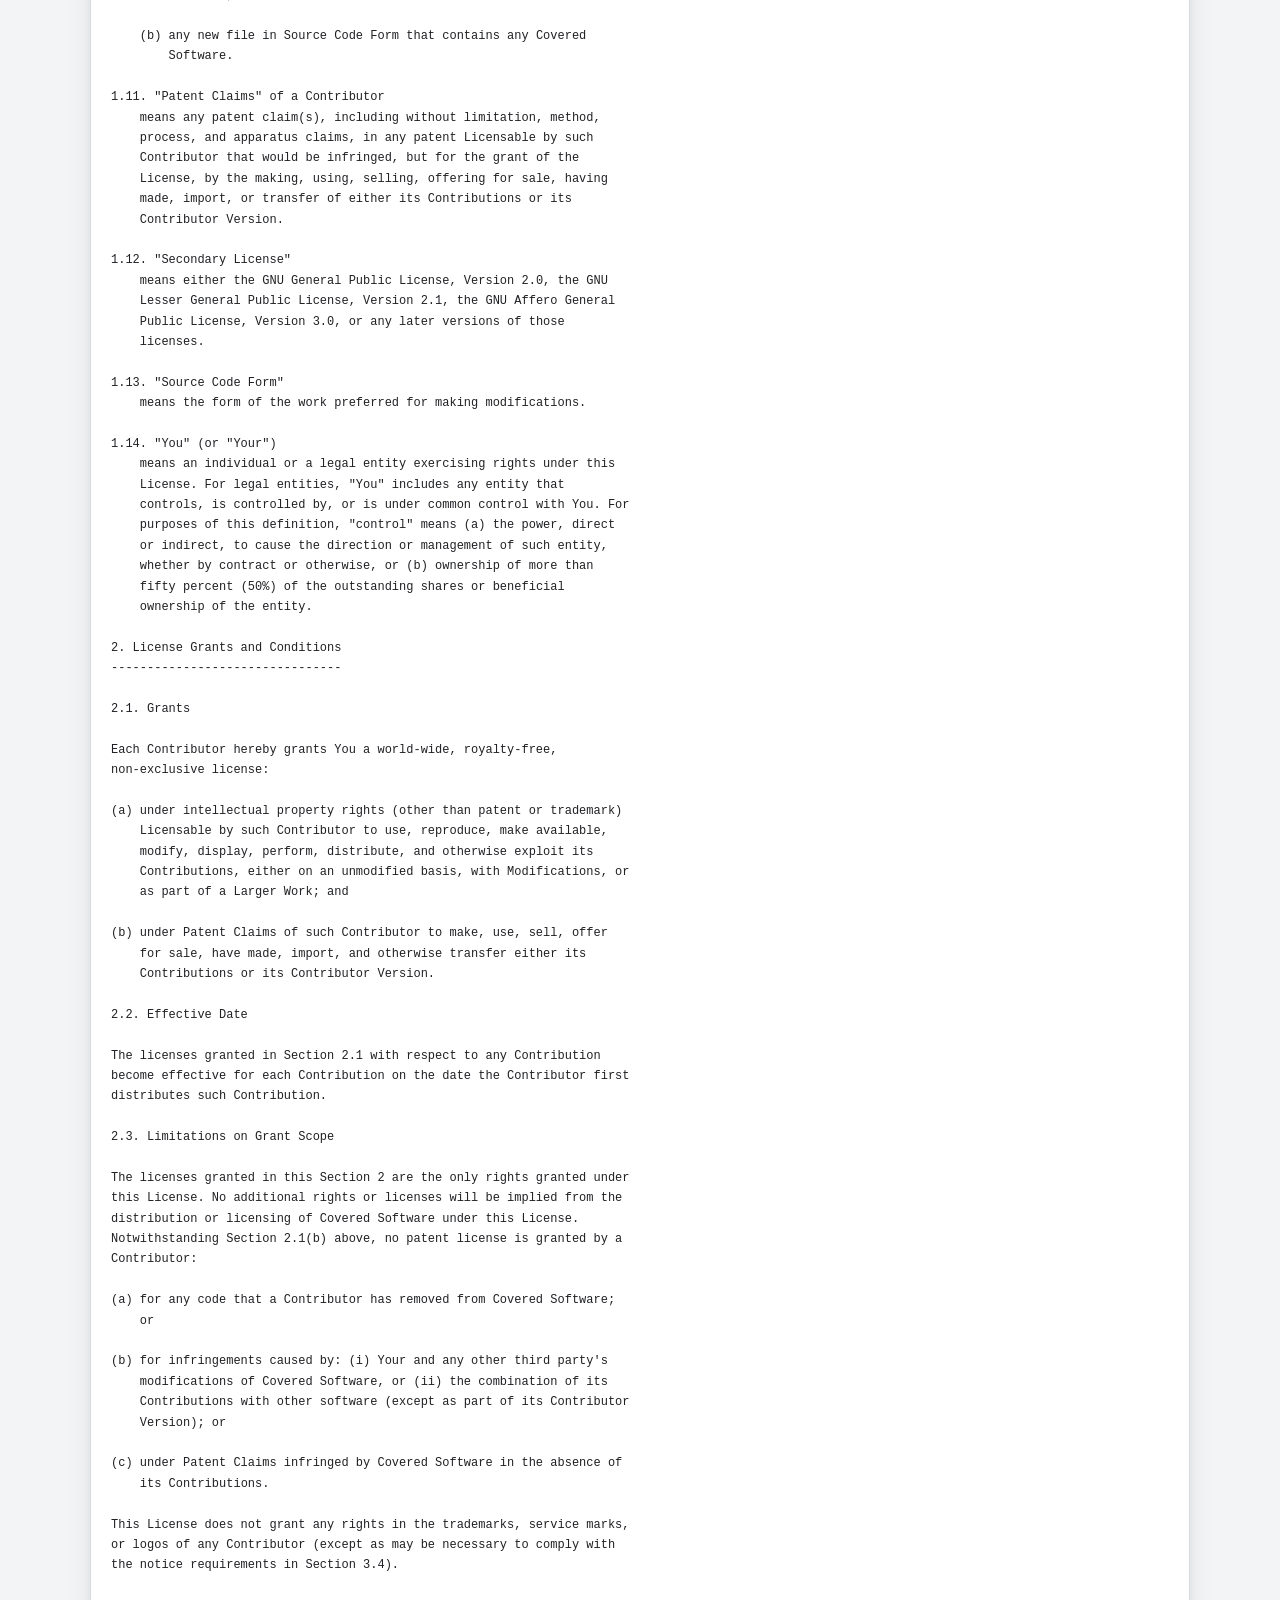
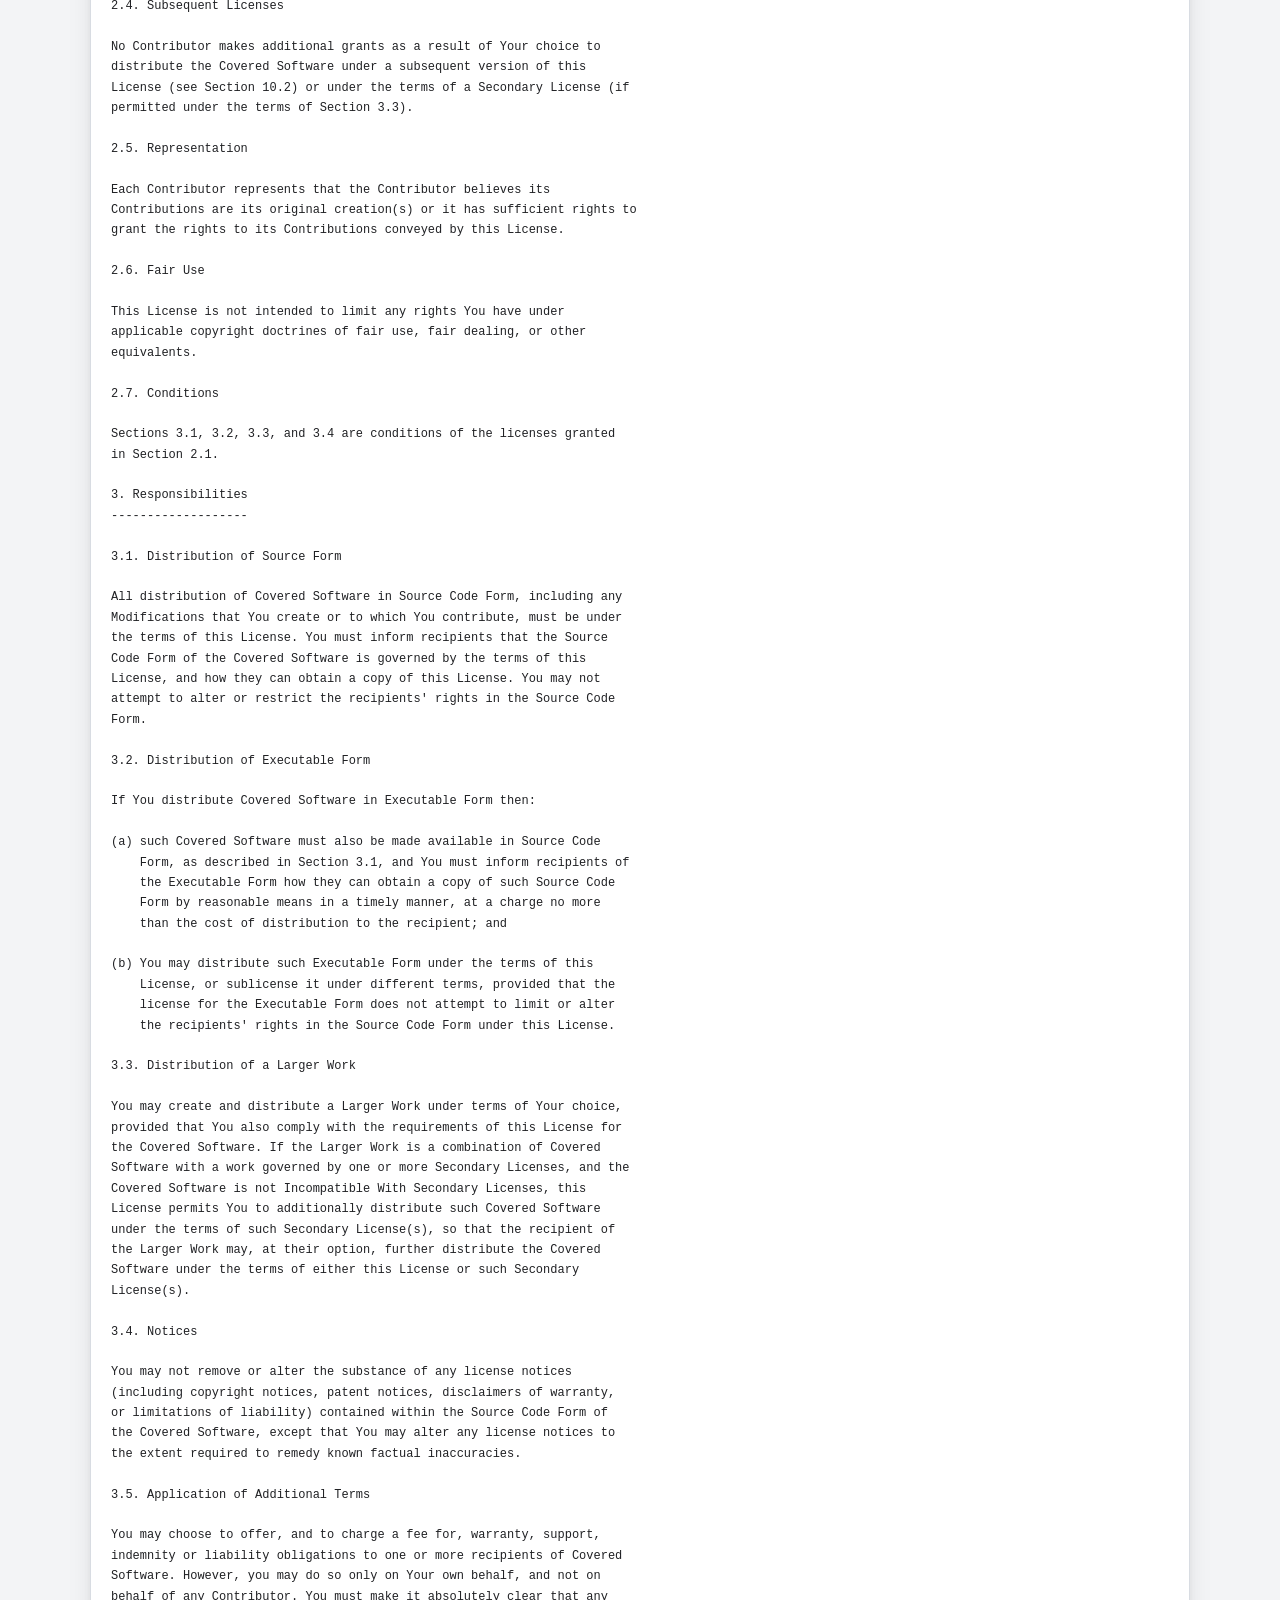
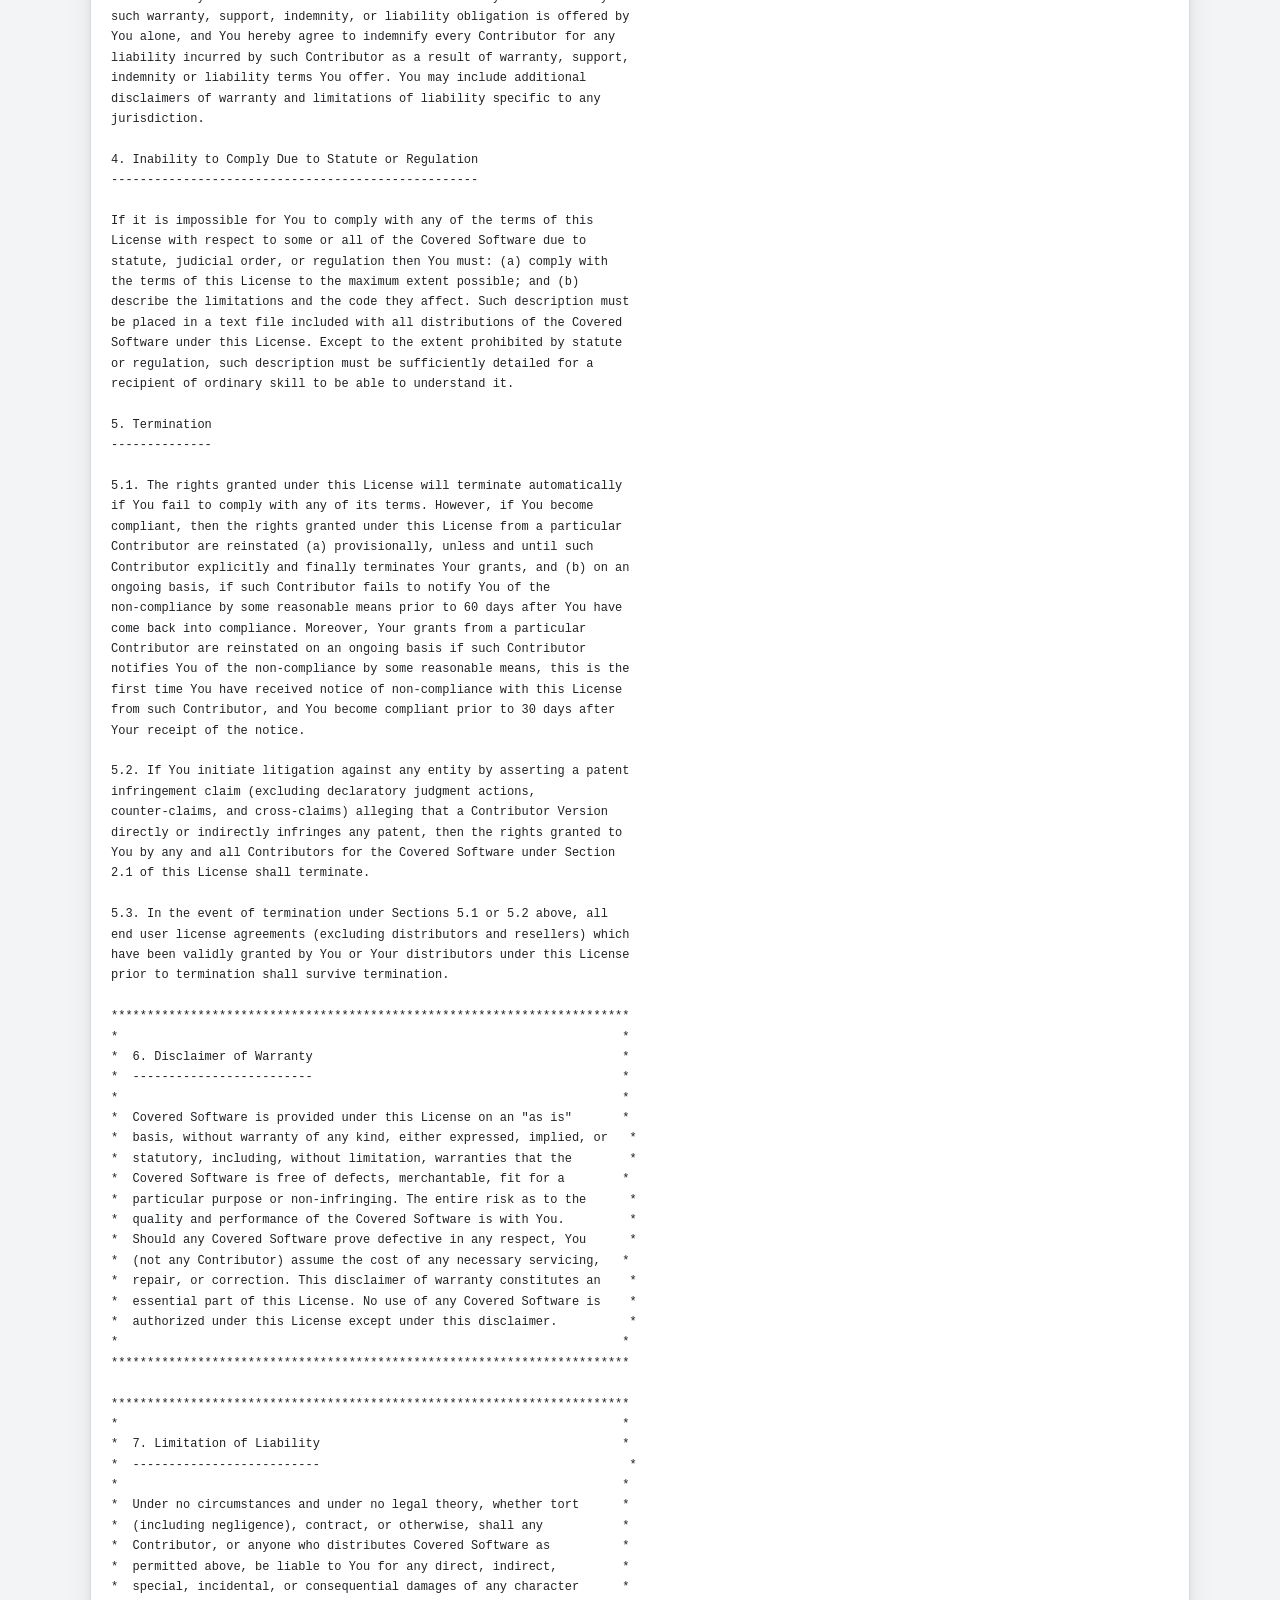
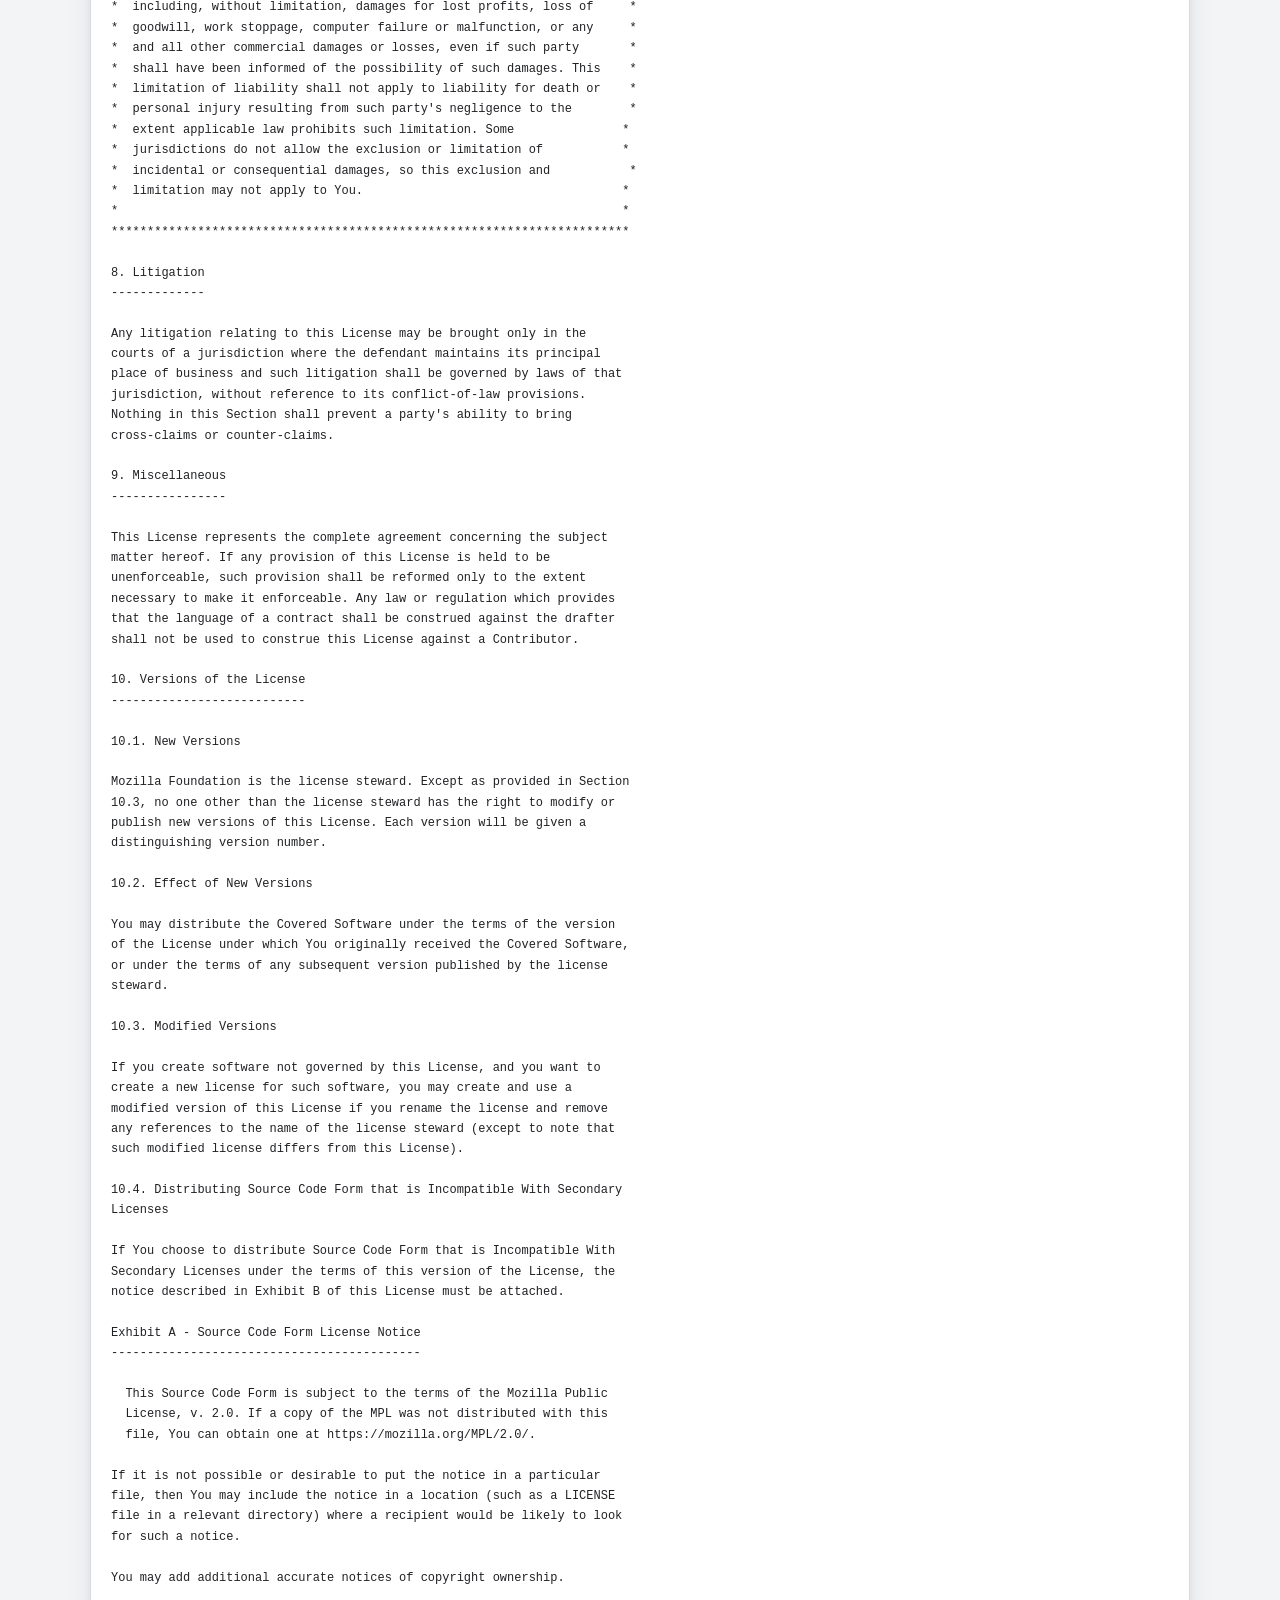
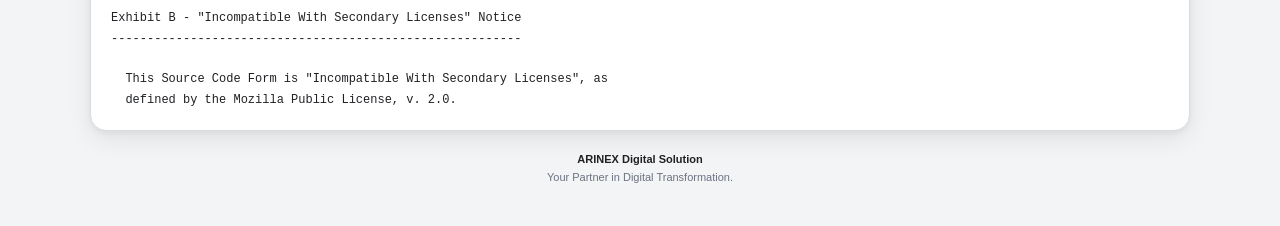
<file: lisensi.html>
<!DOCTYPE html>
<html lang="en">
<head>
  <meta charset="UTF-8">
  <meta
    name="viewport"
    content="width=device-width, initial-scale=1.0, maximum-scale=1.0, user-scalable=no"
  >

  <title>Lisensi — ARINEX Digital Solution</title>

  <style>
    :root {
      --red: #ed1c24;
      --red-dark: #b5121a;
      --green: #00a651;

      --bg: #f3f4f6;
      --panel: #ffffff;
      --text: #202124;
      --muted: #6b7280;
      --border: #d8dce2;

      --shadow:
        0 8px 24px rgba(0, 0, 0, 0.08),
        0 2px 6px rgba(0, 0, 0, 0.05);
    }

    * {
      box-sizing: border-box;
      -webkit-tap-highlight-color: transparent;
    }

    html {
      scroll-behavior: smooth;
    }

    body {
      margin: 0;
      background: var(--bg);
      color: var(--text);
      font-family:
        Inter,
        Arial,
        Helvetica,
        sans-serif;
      line-height: 1.6;
    }

    button,
    input {
      font: inherit;
    }

    button {
      cursor: pointer;
    }

    /* =========================
       HEADER
    ========================= */

    .topbar {
      position: sticky;
      top: 0;
      z-index: 1000;

      height: 64px;
      background: var(--red);

      display: flex;
      align-items: center;
      justify-content: space-between;

      padding: 0 18px;

      box-shadow: 0 2px 10px rgba(0, 0, 0, 0.15);
    }

    .brand {
      display: flex;
      align-items: center;
      gap: 10px;

      color: #fff;
      text-decoration: none;
      min-width: 0;
    }

    .brand-mark {
      width: 38px;
      height: 38px;

      display: grid;
      place-items: center;

      background: #fff;
      color: var(--red);

      border-radius: 9px;

      font-weight: 900;
      font-size: 18px;

      flex-shrink: 0;
    }

    .brand-text {
      min-width: 0;
    }

    .brand-name {
      font-size: 15px;
      font-weight: 800;
      letter-spacing: 0.08em;
      white-space: nowrap;
    }

    .brand-subtitle {
      font-size: 10px;
      opacity: 0.86;
      white-space: nowrap;
    }

    .top-actions {
      display: flex;
      gap: 8px;
      flex-shrink: 0;
    }

    .top-btn {
      border: 1px solid rgba(255, 255, 255, 0.25);
      background: rgba(255, 255, 255, 0.1);
      color: #fff;

      min-height: 38px;
      padding: 0 12px;

      border-radius: 8px;

      font-size: 12px;
      font-weight: 700;
    }

    .top-btn:hover {
      background: rgba(255, 255, 255, 0.18);
    }

    /* =========================
       MAIN
    ========================= */

    .container {
      width: min(1100px, calc(100% - 24px));
      margin: 24px auto 40px;
    }

    .hero {
      background: var(--panel);
      border: 1px solid var(--border);
      border-radius: 16px;
      box-shadow: var(--shadow);

      padding: 26px;
      margin-bottom: 18px;
    }

    .eyebrow {
      display: inline-flex;
      align-items: center;
      gap: 7px;

      color: var(--red);
      font-size: 11px;
      font-weight: 900;

      text-transform: uppercase;
      letter-spacing: 0.12em;
    }

    .eyebrow::before {
      content: "";
      width: 7px;
      height: 7px;
      background: var(--red);
      border-radius: 50%;
    }

    h1 {
      margin: 10px 0 4px;

      font-size: clamp(28px, 5vw, 42px);
      line-height: 1.1;
      letter-spacing: -0.03em;
    }

    .hero-description {
      margin: 0;
      color: var(--muted);
      max-width: 780px;
      font-size: 14px;
    }

    .license-badge {
      display: inline-flex;
      align-items: center;

      margin-top: 18px;

      padding: 8px 12px;

      color: #fff;
      background: var(--green);

      border-radius: 8px;

      font-size: 12px;
      font-weight: 800;
    }

    /* =========================
       TOOLBAR
    ========================= */

    .toolbar {
      position: sticky;
      top: 64px;
      z-index: 900;

      display: grid;
      grid-template-columns: minmax(0, 1fr) auto auto;
      gap: 8px;

      padding: 10px;

      background: rgba(243, 244, 246, 0.94);
      backdrop-filter: blur(12px);

      border: 1px solid var(--border);
      border-radius: 12px;

      margin-bottom: 18px;
    }

    .search-box {
      min-width: 0;
      position: relative;
    }

    .search-box input {
      width: 100%;
      height: 42px;

      padding: 0 13px;

      border: 1px solid var(--border);
      border-radius: 8px;

      outline: none;
      background: #fff;
      color: var(--text);

      font-size: 13px;
    }

    .search-box input:focus {
      border-color: var(--red);
      box-shadow: 0 0 0 3px rgba(237, 28, 36, 0.1);
    }

    .tool-btn {
      height: 42px;

      border: 1px solid var(--border);
      border-radius: 8px;

      background: #fff;
      color: var(--text);

      padding: 0 13px;

      font-size: 12px;
      font-weight: 800;

      white-space: nowrap;
    }

    .tool-btn:hover {
      border-color: var(--red);
      color: var(--red);
    }

    .tool-btn.primary {
      background: var(--red);
      border-color: var(--red);
      color: #fff;
    }

    .tool-btn.primary:hover {
      background: var(--red-dark);
    }

    /* =========================
       LICENSE PANEL
    ========================= */

    .license-card {
      background: var(--panel);

      border: 1px solid var(--border);
      border-radius: 16px;

      box-shadow: var(--shadow);

      overflow: hidden;
    }

    .license-header {
      padding: 18px 20px;

      border-bottom: 1px solid var(--border);

      display: flex;
      align-items: center;
      justify-content: space-between;

      gap: 10px;
    }

    .license-header strong {
      font-size: 13px;
      letter-spacing: 0.04em;
    }

    .license-header span {
      color: var(--muted);
      font-size: 11px;
    }

    .license-content {
      padding: 20px;
      overflow-x: auto;
    }

    /*
      Menggunakan <pre> agar format resmi MPL 2.0
      tetap terjaga tanpa mengubah substansinya.
    */

    #licenseText {
      margin: 0;

      white-space: pre-wrap;
      overflow-wrap: anywhere;

      font-family:
        "SFMono-Regular",
        Consolas,
        "Liberation Mono",
        Menlo,
        monospace;

      font-size: 12px;
      line-height: 1.7;

      color: #202124;
    }

    .search-hit {
      background: #fff3a8;
      color: #111;
      border-radius: 2px;
      padding: 1px 2px;
    }

    /* =========================
       FOOTER
    ========================= */

    .footer {
      margin-top: 20px;
      text-align: center;

      color: var(--muted);
      font-size: 11px;
    }

    .footer strong {
      color: var(--text);
    }

    /* =========================
       MOBILE
    ========================= */

    @media (max-width: 680px) {
      .topbar {
        height: auto;
        min-height: 60px;
        padding: 10px 12px;
      }

      .brand-subtitle {
        display: none;
      }

      .top-actions {
        gap: 5px;
      }

      .top-btn {
        padding: 0 9px;
        font-size: 11px;
      }

      .container {
        width: min(100% - 14px, 1100px);
        margin-top: 10px;
      }

      .hero {
        padding: 20px 16px;
        border-radius: 13px;
      }

      .toolbar {
        top: 60px;
        grid-template-columns: 1fr 1fr;
      }

      .search-box {
        grid-column: 1 / -1;
      }

      .tool-btn {
        width: 100%;
      }

      .license-content {
        padding: 14px;
      }

      #licenseText {
        font-size: 11px;
        line-height: 1.65;
      }
    }

    /* =========================
       PRINT
    ========================= */

    @media print {
      body {
        background: #fff;
      }

      .topbar,
      .toolbar {
        display: none !important;
      }

      .container {
        width: 100%;
        margin: 0;
      }

      .hero,
      .license-card {
        border: 0;
        box-shadow: none;
      }

      .hero {
        padding: 0 0 18px;
      }

      .license-content {
        padding: 0;
      }

      #licenseText {
        font-size: 10pt;
      }

      .footer {
        margin-top: 20px;
      }
    }
  </style>
</head>

<body>

  <!-- =========================
       HEADER
  ========================= -->

  <header class="topbar">
    <a href="#" class="brand" aria-label="ARINEX">
      <div class="brand-mark">A</div>

      <div class="brand-text">
        <div class="brand-name">ARINEX</div>
        <div class="brand-subtitle">
          Your Partner in Digital Transformation.
        </div>
      </div>
    </a>

    <div class="top-actions">
      <button class="top-btn" onclick="window.print()">
        Print
      </button>
    </div>
  </header>


  <!-- =========================
       CONTENT
  ========================= -->

  <main class="container">

    <section class="hero">
      <div class="eyebrow">
        Open Source License
      </div>

      <h1>
        Mozilla Public License 2.0
      </h1>

      <p class="hero-description">
        Lisensi perangkat lunak yang mengatur penggunaan, modifikasi,
        distribusi, serta kewajiban terkait Covered Software berdasarkan
        Mozilla Public License Version 2.0.
      </p>

      <div class="license-badge">
        MPL-2.0
      </div>
    </section>


    <!-- =========================
         TOOLBAR
    ========================= -->

    <div class="toolbar">

      <div class="search-box">
        <input
          type="search"
          id="searchInput"
          placeholder="Cari dalam lisensi..."
          autocomplete="off"
          spellcheck="false"
        >
      </div>

      <button
        class="tool-btn"
        type="button"
        onclick="clearSearch()"
      >
        Clear
      </button>

      <button
        class="tool-btn primary"
        type="button"
        onclick="copyLicense()"
      >
        Salin Lisensi
      </button>

    </div>


    <!-- =========================
         LICENSE
    ========================= -->

    <section class="license-card">

      <div class="license-header">
        <strong>
          MOZILLA PUBLIC LICENSE VERSION 2.0
        </strong>

        <span>
          Official License Text
        </span>
      </div>

      <div class="license-content">
        <pre id="licenseText">Mozilla Public License Version 2.0
==================================

1. Definitions
--------------

1.1. "Contributor"
    means each individual or legal entity that creates, contributes to
    the creation of, or owns Covered Software.

1.2. "Contributor Version"
    means the combination of the Contributions of others (if any) used
    by a Contributor and that particular Contributor's Contribution.

1.3. "Contribution"
    means Covered Software of a particular Contributor.

1.4. "Covered Software"
    means Source Code Form to which the initial Contributor has attached
    the notice in Exhibit A, the Executable Form of such Source Code
    Form, and Modifications of such Source Code Form, in each case
    including portions thereof.

1.5. "Incompatible With Secondary Licenses"
    means

    (a) that the initial Contributor has attached the notice described
        in Exhibit B to the Covered Software; or

    (b) that the Covered Software was made available under the terms of
        version 1.1 or earlier of the License, but not also under the
        terms of a Secondary License.

1.6. "Executable Form"
    means any form of the work other than Source Code Form.

1.7. "Larger Work"
    means a work that combines Covered Software with other material, in
    a separate file or files, that is not Covered Software.

1.8. "License"
    means this document.

1.9. "Licensable"
    means having the right to grant, to the maximum extent possible,
    whether at the time of the initial grant or subsequently, any and
    all of the rights conveyed by this License.

1.10. "Modifications"
    means any of the following:

    (a) any file in Source Code Form that results from an addition to,
        deletion from, or modification of the contents of Covered
        Software; or

    (b) any new file in Source Code Form that contains any Covered
        Software.

1.11. "Patent Claims" of a Contributor
    means any patent claim(s), including without limitation, method,
    process, and apparatus claims, in any patent Licensable by such
    Contributor that would be infringed, but for the grant of the
    License, by the making, using, selling, offering for sale, having
    made, import, or transfer of either its Contributions or its
    Contributor Version.

1.12. "Secondary License"
    means either the GNU General Public License, Version 2.0, the GNU
    Lesser General Public License, Version 2.1, the GNU Affero General
    Public License, Version 3.0, or any later versions of those
    licenses.

1.13. "Source Code Form"
    means the form of the work preferred for making modifications.

1.14. "You" (or "Your")
    means an individual or a legal entity exercising rights under this
    License. For legal entities, "You" includes any entity that
    controls, is controlled by, or is under common control with You. For
    purposes of this definition, "control" means (a) the power, direct
    or indirect, to cause the direction or management of such entity,
    whether by contract or otherwise, or (b) ownership of more than
    fifty percent (50%) of the outstanding shares or beneficial
    ownership of the entity.

2. License Grants and Conditions
--------------------------------

2.1. Grants

Each Contributor hereby grants You a world-wide, royalty-free,
non-exclusive license:

(a) under intellectual property rights (other than patent or trademark)
    Licensable by such Contributor to use, reproduce, make available,
    modify, display, perform, distribute, and otherwise exploit its
    Contributions, either on an unmodified basis, with Modifications, or
    as part of a Larger Work; and

(b) under Patent Claims of such Contributor to make, use, sell, offer
    for sale, have made, import, and otherwise transfer either its
    Contributions or its Contributor Version.

2.2. Effective Date

The licenses granted in Section 2.1 with respect to any Contribution
become effective for each Contribution on the date the Contributor first
distributes such Contribution.

2.3. Limitations on Grant Scope

The licenses granted in this Section 2 are the only rights granted under
this License. No additional rights or licenses will be implied from the
distribution or licensing of Covered Software under this License.
Notwithstanding Section 2.1(b) above, no patent license is granted by a
Contributor:

(a) for any code that a Contributor has removed from Covered Software;
    or

(b) for infringements caused by: (i) Your and any other third party's
    modifications of Covered Software, or (ii) the combination of its
    Contributions with other software (except as part of its Contributor
    Version); or

(c) under Patent Claims infringed by Covered Software in the absence of
    its Contributions.

This License does not grant any rights in the trademarks, service marks,
or logos of any Contributor (except as may be necessary to comply with
the notice requirements in Section 3.4).

2.4. Subsequent Licenses

No Contributor makes additional grants as a result of Your choice to
distribute the Covered Software under a subsequent version of this
License (see Section 10.2) or under the terms of a Secondary License (if
permitted under the terms of Section 3.3).

2.5. Representation

Each Contributor represents that the Contributor believes its
Contributions are its original creation(s) or it has sufficient rights to
grant the rights to its Contributions conveyed by this License.

2.6. Fair Use

This License is not intended to limit any rights You have under
applicable copyright doctrines of fair use, fair dealing, or other
equivalents.

2.7. Conditions

Sections 3.1, 3.2, 3.3, and 3.4 are conditions of the licenses granted
in Section 2.1.

3. Responsibilities
-------------------

3.1. Distribution of Source Form

All distribution of Covered Software in Source Code Form, including any
Modifications that You create or to which You contribute, must be under
the terms of this License. You must inform recipients that the Source
Code Form of the Covered Software is governed by the terms of this
License, and how they can obtain a copy of this License. You may not
attempt to alter or restrict the recipients' rights in the Source Code
Form.

3.2. Distribution of Executable Form

If You distribute Covered Software in Executable Form then:

(a) such Covered Software must also be made available in Source Code
    Form, as described in Section 3.1, and You must inform recipients of
    the Executable Form how they can obtain a copy of such Source Code
    Form by reasonable means in a timely manner, at a charge no more
    than the cost of distribution to the recipient; and

(b) You may distribute such Executable Form under the terms of this
    License, or sublicense it under different terms, provided that the
    license for the Executable Form does not attempt to limit or alter
    the recipients' rights in the Source Code Form under this License.

3.3. Distribution of a Larger Work

You may create and distribute a Larger Work under terms of Your choice,
provided that You also comply with the requirements of this License for
the Covered Software. If the Larger Work is a combination of Covered
Software with a work governed by one or more Secondary Licenses, and the
Covered Software is not Incompatible With Secondary Licenses, this
License permits You to additionally distribute such Covered Software
under the terms of such Secondary License(s), so that the recipient of
the Larger Work may, at their option, further distribute the Covered
Software under the terms of either this License or such Secondary
License(s).

3.4. Notices

You may not remove or alter the substance of any license notices
(including copyright notices, patent notices, disclaimers of warranty,
or limitations of liability) contained within the Source Code Form of
the Covered Software, except that You may alter any license notices to
the extent required to remedy known factual inaccuracies.

3.5. Application of Additional Terms

You may choose to offer, and to charge a fee for, warranty, support,
indemnity or liability obligations to one or more recipients of Covered
Software. However, you may do so only on Your own behalf, and not on
behalf of any Contributor. You must make it absolutely clear that any
such warranty, support, indemnity, or liability obligation is offered by
You alone, and You hereby agree to indemnify every Contributor for any
liability incurred by such Contributor as a result of warranty, support,
indemnity or liability terms You offer. You may include additional
disclaimers of warranty and limitations of liability specific to any
jurisdiction.

4. Inability to Comply Due to Statute or Regulation
---------------------------------------------------

If it is impossible for You to comply with any of the terms of this
License with respect to some or all of the Covered Software due to
statute, judicial order, or regulation then You must: (a) comply with
the terms of this License to the maximum extent possible; and (b)
describe the limitations and the code they affect. Such description must
be placed in a text file included with all distributions of the Covered
Software under this License. Except to the extent prohibited by statute
or regulation, such description must be sufficiently detailed for a
recipient of ordinary skill to be able to understand it.

5. Termination
--------------

5.1. The rights granted under this License will terminate automatically
if You fail to comply with any of its terms. However, if You become
compliant, then the rights granted under this License from a particular
Contributor are reinstated (a) provisionally, unless and until such
Contributor explicitly and finally terminates Your grants, and (b) on an
ongoing basis, if such Contributor fails to notify You of the
non-compliance by some reasonable means prior to 60 days after You have
come back into compliance. Moreover, Your grants from a particular
Contributor are reinstated on an ongoing basis if such Contributor
notifies You of the non-compliance by some reasonable means, this is the
first time You have received notice of non-compliance with this License
from such Contributor, and You become compliant prior to 30 days after
Your receipt of the notice.

5.2. If You initiate litigation against any entity by asserting a patent
infringement claim (excluding declaratory judgment actions,
counter-claims, and cross-claims) alleging that a Contributor Version
directly or indirectly infringes any patent, then the rights granted to
You by any and all Contributors for the Covered Software under Section
2.1 of this License shall terminate.

5.3. In the event of termination under Sections 5.1 or 5.2 above, all
end user license agreements (excluding distributors and resellers) which
have been validly granted by You or Your distributors under this License
prior to termination shall survive termination.

************************************************************************
*                                                                      *
*  6. Disclaimer of Warranty                                           *
*  -------------------------                                           *
*                                                                      *
*  Covered Software is provided under this License on an "as is"       *
*  basis, without warranty of any kind, either expressed, implied, or   *
*  statutory, including, without limitation, warranties that the        *
*  Covered Software is free of defects, merchantable, fit for a        *
*  particular purpose or non-infringing. The entire risk as to the      *
*  quality and performance of the Covered Software is with You.         *
*  Should any Covered Software prove defective in any respect, You      *
*  (not any Contributor) assume the cost of any necessary servicing,   *
*  repair, or correction. This disclaimer of warranty constitutes an    *
*  essential part of this License. No use of any Covered Software is    *
*  authorized under this License except under this disclaimer.          *
*                                                                      *
************************************************************************

************************************************************************
*                                                                      *
*  7. Limitation of Liability                                          *
*  --------------------------                                           *
*                                                                      *
*  Under no circumstances and under no legal theory, whether tort      *
*  (including negligence), contract, or otherwise, shall any           *
*  Contributor, or anyone who distributes Covered Software as          *
*  permitted above, be liable to You for any direct, indirect,         *
*  special, incidental, or consequential damages of any character      *
*  including, without limitation, damages for lost profits, loss of     *
*  goodwill, work stoppage, computer failure or malfunction, or any     *
*  and all other commercial damages or losses, even if such party       *
*  shall have been informed of the possibility of such damages. This    *
*  limitation of liability shall not apply to liability for death or    *
*  personal injury resulting from such party's negligence to the        *
*  extent applicable law prohibits such limitation. Some               *
*  jurisdictions do not allow the exclusion or limitation of           *
*  incidental or consequential damages, so this exclusion and           *
*  limitation may not apply to You.                                    *
*                                                                      *
************************************************************************

8. Litigation
-------------

Any litigation relating to this License may be brought only in the
courts of a jurisdiction where the defendant maintains its principal
place of business and such litigation shall be governed by laws of that
jurisdiction, without reference to its conflict-of-law provisions.
Nothing in this Section shall prevent a party's ability to bring
cross-claims or counter-claims.

9. Miscellaneous
----------------

This License represents the complete agreement concerning the subject
matter hereof. If any provision of this License is held to be
unenforceable, such provision shall be reformed only to the extent
necessary to make it enforceable. Any law or regulation which provides
that the language of a contract shall be construed against the drafter
shall not be used to construe this License against a Contributor.

10. Versions of the License
---------------------------

10.1. New Versions

Mozilla Foundation is the license steward. Except as provided in Section
10.3, no one other than the license steward has the right to modify or
publish new versions of this License. Each version will be given a
distinguishing version number.

10.2. Effect of New Versions

You may distribute the Covered Software under the terms of the version
of the License under which You originally received the Covered Software,
or under the terms of any subsequent version published by the license
steward.

10.3. Modified Versions

If you create software not governed by this License, and you want to
create a new license for such software, you may create and use a
modified version of this License if you rename the license and remove
any references to the name of the license steward (except to note that
such modified license differs from this License).

10.4. Distributing Source Code Form that is Incompatible With Secondary
Licenses

If You choose to distribute Source Code Form that is Incompatible With
Secondary Licenses under the terms of this version of the License, the
notice described in Exhibit B of this License must be attached.

Exhibit A - Source Code Form License Notice
-------------------------------------------

  This Source Code Form is subject to the terms of the Mozilla Public
  License, v. 2.0. If a copy of the MPL was not distributed with this
  file, You can obtain one at https://mozilla.org/MPL/2.0/.

If it is not possible or desirable to put the notice in a particular
file, then You may include the notice in a location (such as a LICENSE
file in a relevant directory) where a recipient would be likely to look
for such a notice.

You may add additional accurate notices of copyright ownership.

Exhibit B - "Incompatible With Secondary Licenses" Notice
---------------------------------------------------------

  This Source Code Form is "Incompatible With Secondary Licenses", as
  defined by the Mozilla Public License, v. 2.0.</pre>
      </div>

    </section>


    <div class="footer">
      <strong>ARINEX Digital Solution</strong><br>
      Your Partner in Digital Transformation.
    </div>

  </main>


  <!-- =========================
       SCRIPT
  ========================= -->

  <script>
    const licenseElement = document.getElementById("licenseText");
    const searchInput = document.getElementById("searchInput");

    const originalLicense =
      licenseElement.textContent;

    /*
      =========================
      COPY LICENSE
      =========================
    */

    async function copyLicense() {
      try {
        await navigator.clipboard.writeText(originalLicense);

        const btn =
          document.querySelector(".tool-btn.primary");

        const oldText = btn.textContent;

        btn.textContent = "Tersalin ✓";

        setTimeout(() => {
          btn.textContent = oldText;
        }, 1500);

      } catch (error) {
        /*
          Fallback untuk browser lama
        */

        const temp =
          document.createElement("textarea");

        temp.value = originalLicense;

        document.body.appendChild(temp);

        temp.select();

        try {
          document.execCommand("copy");

          alert("Lisensi berhasil disalin.");
        } catch (e) {
          alert("Tidak dapat menyalin lisensi.");
        }

        document.body.removeChild(temp);
      }
    }


    /*
      =========================
      SEARCH
      =========================
    */

    searchInput.addEventListener(
      "input",
      function () {

        const query =
          this.value.trim();

        if (!query) {
          licenseElement.textContent =
            originalLicense;

          return;
        }

        const escaped =
          query.replace(
            /[.*+?^${}()|[\]\\]/g,
            "\\$&"
          );

        const regex =
          new RegExp(
            escaped,
            "gi"
          );

        licenseElement.innerHTML =
          originalLicense.replace(
            regex,
            match =>
              '<span class="search-hit">' +
              match +
              '</span>'
          );
      }
    );


    /*
      =========================
      CLEAR SEARCH
      =========================
    */

    function clearSearch() {
      searchInput.value = "";

      licenseElement.textContent =
        originalLicense;

      searchInput.focus();
    }
  </script>

</body>
</html>
</file>
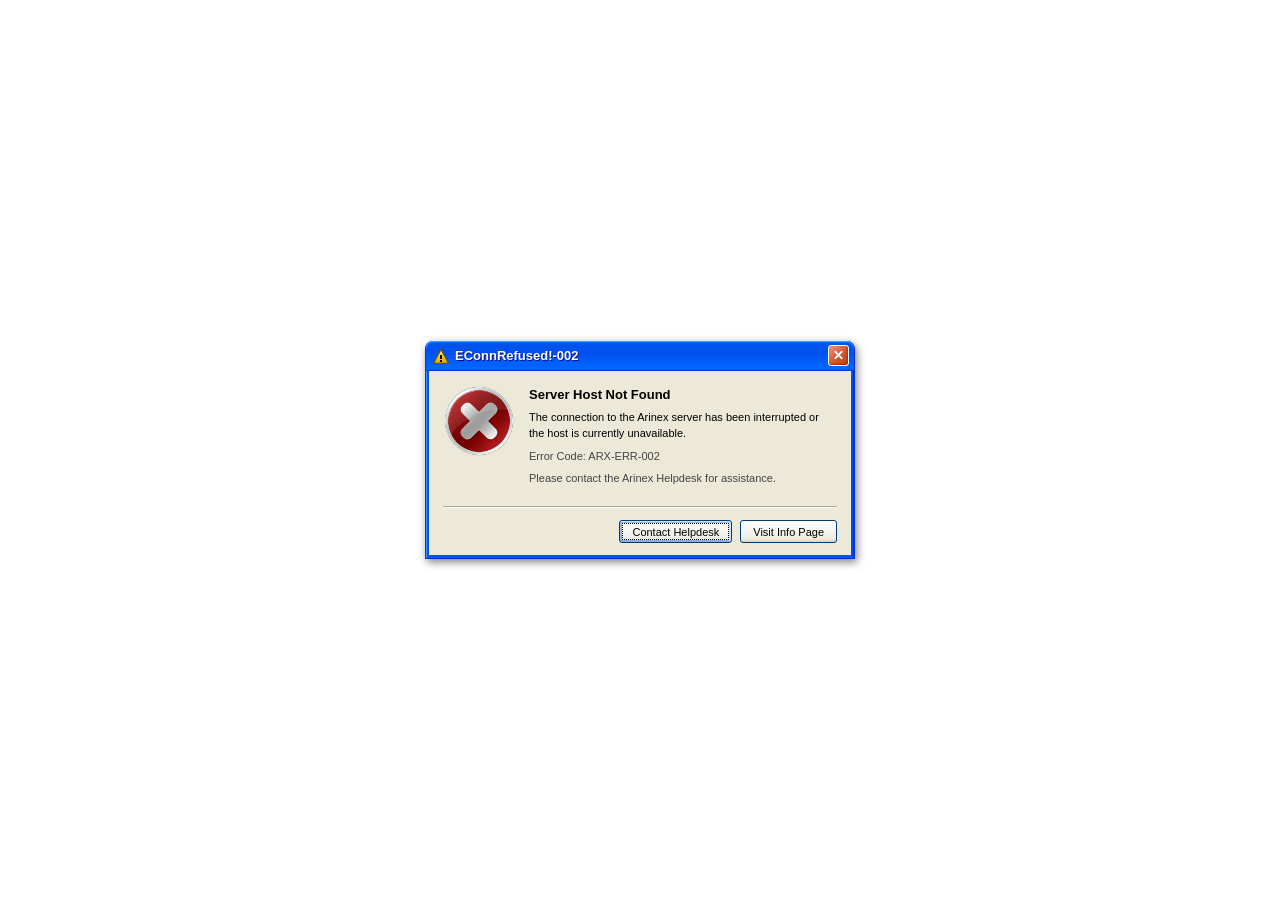
<file: popup.html>
<!DOCTYPE html>
<html lang="en">
<head>
<meta charset="utf-8">
<!-- Desktop mode: phones render the page at a fixed 1024px desktop width -->
<meta name="viewport" content="width=1024">
<title>Arinex - Windows Helpdesk</title>
<style>
*{box-sizing:border-box}
html,body{height:100%;margin:0;overflow:hidden}
body{font:11px Tahoma,"Segoe UI",Verdana,sans-serif;color:#000;cursor:default;background:#fff}

/* ===== Windows XP (Luna) window ===== */
.overlay{position:fixed;left:0;right:0;top:0;bottom:0;display:none;align-items:center;justify-content:center;z-index:10}
.overlay.on{display:flex}
.overlay.top{z-index:20}
.win{width:430px;padding:0 3px 3px;background:#0054E3;border:1px solid #0831D9;border-top:0;
  border-radius:8px 8px 0 0;box-shadow:2px 3px 8px rgba(0,0,0,.5),inset 1px 0 #3D95FF,inset -1px 0 #002FA8}
.win.wide{width:470px}
.win.small{width:350px}
.title{height:30px;margin:0 -3px;padding:0 5px 0 7px;display:flex;align-items:center;gap:6px;user-select:none;
  border-radius:8px 8px 0 0;color:#fff;touch-action:none;
  font:bold 13px "Trebuchet MS",Tahoma,sans-serif;text-shadow:1px 1px #0F1089;
  background:linear-gradient(#0997FF 0,#0053EE 8%,#0050EE 40%,#0066FF 88%,#0066FF 93%,#005BFF 95%,#003DD7 96%,#003DD7 100%);
  box-shadow:inset 0 1px #3C9DFF}
.title span{flex:1;white-space:nowrap;overflow:hidden;text-overflow:ellipsis}
.title img{width:16px;height:16px;object-fit:contain}
.x{position:relative;width:21px;height:21px;padding:0;border:1px solid #fff;border-radius:3px;cursor:default;
  background:linear-gradient(135deg,#E9977E,#DA5A32 50%,#C23C14);box-shadow:inset -1px -1px 2px rgba(120,20,0,.5)}
.x::before,.x::after{content:"";position:absolute;left:4px;top:8px;width:11px;height:2px;background:#fff;
  border-radius:1px;box-shadow:0 0 1px rgba(0,0,0,.5)}
.x::before{transform:rotate(45deg)}.x::after{transform:rotate(-45deg)}
.x:hover{filter:brightness(1.12)}

/* CSS warning icon (title bar) */
.wico{position:relative;display:block;width:16px;height:16px;flex:none}
.wico::before,.wico::after{content:"";position:absolute;clip-path:polygon(50% 0,100% 100%,0 100%)}
.wico::before{inset:0;background:#6E5200}
.wico::after{left:1.5px;right:1.5px;top:3px;bottom:1px;background:linear-gradient(#FFF08A,#F8C400 60%,#E7A900)}
.wico b{position:absolute;left:7px;top:7px;width:2px;height:4px;background:#000;z-index:1;text-shadow:none}
.wico b::after{content:"";position:absolute;left:0;top:5px;width:2px;height:2px;background:#000}

.face{background:#ECE9D8}
.body{padding:14px 14px 12px}
.banner{display:flex;align-items:center;gap:10px;padding:8px 12px;background:#fff;
  border-bottom:1px solid #ACA899;box-shadow:0 1px #fff}
.banner div{flex:1}
.banner b{display:block;font-size:12px;margin-bottom:2px}
.banner span{color:#333}
.banner img{width:52px;height:52px;object-fit:contain}

.msg{display:flex;gap:14px;align-items:flex-start}
.msg img.ico{width:72px;height:72px;object-fit:contain;flex:none}
.msg h2{margin:2px 0 8px;font:bold 13px Tahoma,sans-serif;color:#000}
.msg p{margin:0 0 7px;line-height:1.45}
.msg p.sub{color:#444}
.sico{width:32px;height:32px;flex:none}
.hr{border:0;border-top:1px solid #ACA899;border-bottom:1px solid #fff;margin:12px 0}
.btns{display:flex;justify-content:flex-end;gap:8px}

/* XP push button */
.btn{min-width:75px;height:23px;padding:0 12px;font:11px Tahoma,"Segoe UI",sans-serif;color:#000;cursor:default;
  border:1px solid #003C74;border-radius:3px;background:linear-gradient(#fff 0,#ECEBE5 86%,#D8D0C4 100%)}
.btn.def{box-shadow:inset -1px 1px #CEE7FF,inset 1px 2px #98B8EA,inset -2px 2px #BCD4F6,inset 1px -1px #89ADE4,inset 2px -2px #89ADE4}
.btn:hover{box-shadow:inset -1px 1px #FFF0CF,inset 1px 2px #FDD889,inset -2px 2px #FBC761,inset 2px -2px #E5A01A}
.btn:active{background:linear-gradient(#CDCAC3 0,#E3E3DB 8%,#E5E5DE 94%,#F2F2F1 100%);box-shadow:none}
.btn:focus-visible{outline:1px dotted #000;outline-offset:-4px}

fieldset{border:1px solid #D0D0BF;border-radius:4px;margin:0;padding:8px 10px 10px}
legend{color:#0046D5;padding:0 3px}
.row{display:grid;grid-template-columns:112px 1fr;gap:6px;align-items:center;margin:7px 0}
.row.top{align-items:start}
.row label{white-space:nowrap}
input,select,textarea{width:100%;font:11px Tahoma,"Segoe UI",sans-serif;border:1px solid #7F9DB9;border-radius:0;
  background:#fff;padding:2px 4px;height:21px;color:#000}
textarea{height:80px;resize:vertical;padding:3px 4px}
input:focus,textarea:focus,select:focus{outline:0;border-color:#316AC5}
select{appearance:none;-webkit-appearance:none;padding-right:20px;
  background:#fff url("data:image/svg+xml;utf8,<svg xmlns='http://www.w3.org/2000/svg' width='17' height='19'><rect x='.5' y='.5' width='16' height='18' rx='2' fill='%23C3D5F6' stroke='%23fff'/><path d='M4.5 7.5l4 4 4-4' fill='none' stroke='%234D6185' stroke-width='2'/></svg>") no-repeat right 1px center}
.hint{margin:0 0 2px 118px;color:#444}
</style>
</head>
<body>

<!-- Popup 1: server not found -->
<div class="overlay" id="dlgError" role="dialog" aria-modal="true" aria-labelledby="errTitle">
  <div class="win">
    <div class="title"><i class="wico"><b></b></i><span id="errTitle">EConnRefused!-002</span>
      <button class="x" data-close aria-label="Close"></button></div>
    <div class="face body">
      <div class="msg">
        <img class="ico" src="warning.png" alt="Helpdesk">
        <div>
          <h2>Server Host Not Found</h2>
          <p>The connection to the Arinex server has been interrupted or the host is currently unavailable.</p>
          <p class="sub">Error Code: ARX-ERR-002</p>
          <p class="sub">Please contact the Arinex Helpdesk for assistance.</p>
        </div>
      </div>
      <hr class="hr">
      <div class="btns">
        <button class="btn def" id="btnHelp" type="button">Contact Helpdesk</button>
        <button class="btn" id="btnInfo" type="button">Visit Info Page</button>
      </div>
    </div>
  </div>
</div>

<!-- Popup 2: helpdesk form (header logo = helpdesk.png) -->
<div class="overlay" id="dlgForm" role="dialog" aria-modal="true" aria-labelledby="frmTitle">
  <div class="win wide">
    <div class="title"><img src="helpdesk.png" alt=""><span id="frmTitle">Contact Helpdesk</span>
      <button class="x" data-close aria-label="Close"></button></div>
    <div class="face">
      <div class="banner">
        <div><b>Arinex Helpdesk</b><span>Fill in the form below to submit a support request.</span></div>
        <img src="helpdesk.png" alt="Arinex Helpdesk">
      </div>
      <div class="body">
        <fieldset>
          <legend>Merchant Details</legend>
          <div class="row"><label for="fMid">Merchant ID:</label>
            <input id="fMid" inputmode="numeric" maxlength="12" autocomplete="off"></div>
          <div class="row"><label for="fEmail">Email:</label>
            <input id="fEmail" type="email" autocomplete="email"></div>
          <div class="row top"><label for="fDesc">Problem description:</label>
            <textarea id="fDesc"></textarea></div>
          <div class="row"><label for="fSla">SLA Level:</label>
            <select id="fSla"></select></div>
          <div class="hint" id="slaHint"></div>
        </fieldset>
        <hr class="hr">
        <div class="btns">
          <button class="btn def" id="btnSend" type="button">Send</button>
          <button class="btn" id="btnCancel" type="button">Cancel</button>
        </div>
      </div>
    </div>
  </div>
</div>

<!-- MessageBox -->
<div class="overlay top" id="dlgMsg" role="alertdialog" aria-modal="true" aria-labelledby="mTitle">
  <div class="win small">
    <div class="title"><i class="wico"><b></b></i><span id="mTitle"></span>
      <button class="x" data-mclose aria-label="Close"></button></div>
    <div class="face body">
      <div class="msg"><div id="mIcon"></div><p id="mText" style="margin-top:6px"></p></div>
      <div class="btns" style="margin-top:14px"><button class="btn def" id="mOk" type="button">OK</button></div>
    </div>
  </div>
</div>

<script>
/* ====== CONFIG ====== */
const CONFIG = {
  infoUrl: "info.html",
  mailTo: "cs@arinex.my.id",            // simulation only, no real email is sent
  simulateDelay: 900,                   // "sending" delay in ms
  merchants: { "000101": "victim@arinex.my.id" }   // dummy merchant data
};
const SLA = {
  "Critical": "within 1 hour",
  "High":     "within 4 hours",
  "Medium":   "within 24 hours",
  "Low":      "within 3 days"
};

const $ = id => document.getElementById(id);

const show = (el, on) => el.classList.toggle("on", on);

/* ====== XP MessageBox ====== */
const ICONS = {
  error:'<svg class="sico" viewBox="0 0 32 32"><circle cx="16" cy="16" r="14" fill="#C8201E" stroke="#fff" stroke-width="2"/><path d="M10 10l12 12M22 10L10 22" stroke="#fff" stroke-width="4" stroke-linecap="round"/></svg>',
  info:'<svg class="sico" viewBox="0 0 32 32"><circle cx="16" cy="16" r="14" fill="#245EDC" stroke="#fff" stroke-width="2"/><path d="M9 16.5l5 5 9-10" fill="none" stroke="#fff" stroke-width="4" stroke-linecap="round" stroke-linejoin="round"/></svg>',
  warn:'<svg class="sico" viewBox="0 0 32 32"><path d="M16 3L30 28H2z" fill="#F7C922" stroke="#8A6D00" stroke-width="2" stroke-linejoin="round"/><path d="M16 12v8" stroke="#000" stroke-width="3" stroke-linecap="round"/><circle cx="16" cy="24" r="1.8"/></svg>'
};
let msgDone = null;
function msgBox(title, text, type, done){
  $("mTitle").textContent = title;
  $("mText").textContent = text;
  $("mIcon").innerHTML = ICONS[type];
  msgDone = done || null;
  show($("dlgMsg"), true);
  $("mOk").focus();
}
function closeMsg(){ show($("dlgMsg"), false); if(msgDone){ const f = msgDone; msgDone = null; f(); } }
$("mOk").onclick = closeMsg;
document.querySelector("[data-mclose]").onclick = closeMsg;

/* ====== Popups ====== */
window.showServerError = () => { show($("dlgForm"), false); show($("dlgError"), true); $("btnHelp").focus(); };
$("btnInfo").onclick = () => { location.href = CONFIG.infoUrl; };
$("btnHelp").onclick = () => { show($("dlgError"), false); show($("dlgForm"), true); $("fMid").focus(); };
$("btnCancel").onclick = () => show($("dlgForm"), false);
document.querySelectorAll("[data-close]").forEach(b => b.onclick = () => show(b.closest(".overlay"), false));
document.addEventListener("keydown", e => {
  if(e.key !== "Escape") return;
  if($("dlgMsg").classList.contains("on")) closeMsg();
  else if($("dlgForm").classList.contains("on")) show($("dlgForm"), false);
});

/* SLA dropdown */
Object.keys(SLA).forEach(k => $("fSla").add(new Option(k, k)));
$("fSla").value = "Medium";
const upd = () => $("slaHint").textContent = "Follow-up target: " + SLA[$("fSla").value];
$("fSla").onchange = upd; upd();

/* ====== Submit (simulation) ====== */
let busy = false;
$("btnSend").onclick = async () => {
  if(busy) return;
  const mid = $("fMid").value.trim();
  const email = $("fEmail").value.trim();
  const desc = $("fDesc").value.trim();
  const sla = $("fSla").value;

  if(!mid || !email || !desc){
    return msgBox("Incomplete data", "Merchant ID, Email, and Problem description are required.", "warn");
  }
  const reg = CONFIG.merchants[mid];
  if(!reg || reg.toLowerCase() !== email.toLowerCase()){
    return msgBox("Validation failed", "Merchant ID or Email does not match.", "error");
  }

  busy = true; $("btnSend").textContent = "Sending...";
  try{
    // SIMULATION: no server request, just a delay then treated as success
    await new Promise(r => setTimeout(r, CONFIG.simulateDelay));
    console.log("[SIMULATION] Email to " + CONFIG.mailTo, { merchant_id: mid, email, description: desc, sla });
    show($("dlgForm"), false);
    $("fDesc").value = "";
    msgBox("Message sent",
      "Your message has been sent to the Arinex Helpdesk and will be followed up soon (SLA " + sla + ": " + SLA[sla] + ").",
      "info");
  }catch(err){
    msgBox("Sending failed", "Your message was not sent. Check your connection and click Send again.", "error");
  }finally{
    busy = false; $("btnSend").textContent = "Send";
  }
};

/* ====== Drag windows by title bar ====== */
document.querySelectorAll(".title").forEach(t => {
  const w = t.parentElement; let sx, sy, ox, oy, drag = false;
  t.addEventListener("pointerdown", e => {
    if(e.target.closest(".x")) return;
    drag = true; sx = e.clientX; sy = e.clientY;
    const m = new DOMMatrix(getComputedStyle(w).transform); ox = m.m41; oy = m.m42;
    t.setPointerCapture(e.pointerId);
  });
  t.addEventListener("pointermove", e => { if(drag) w.style.transform = `translate(${ox+e.clientX-sx}px,${oy+e.clientY-sy}px)`; });
  t.addEventListener("pointerup", () => drag = false);
});

showServerError();
</script>
</body>
</html>
</file>
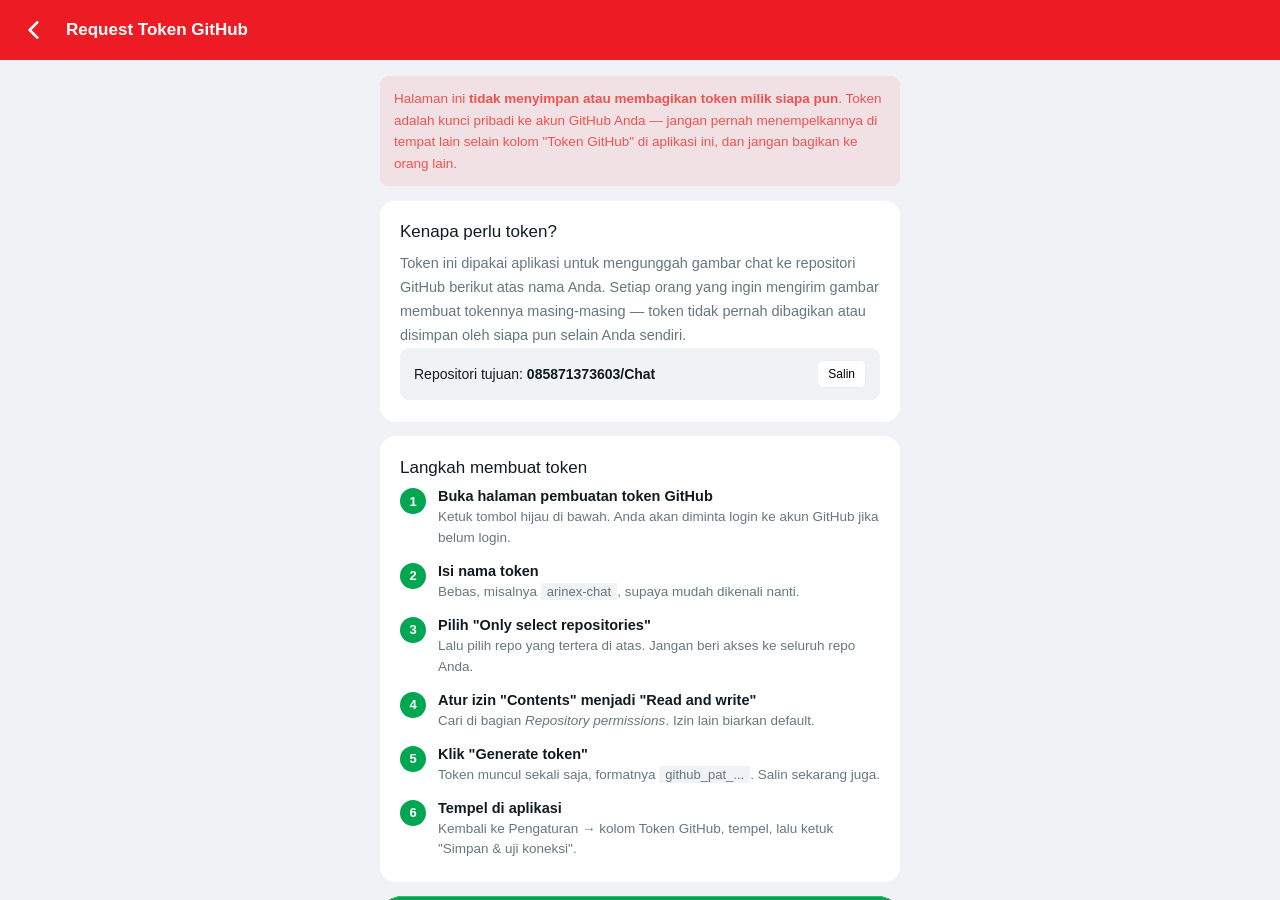
<file: token.html>
<!doctype html>
<html lang="id">
<head>
  <meta charset="utf-8">
  <meta name="viewport" content="width=device-width, initial-scale=1.0, maximum-scale=1.0, user-scalable=no, viewport-fit=cover">
  <meta name="theme-color" content="#ed1c24">
  <link rel="icon" type="image/png" href="img/icon-192.png">
  <link rel="apple-touch-icon" href="img/icon-192.png">
  <title>Request Token — Secret Message</title>

  <link rel="stylesheet" href="css/style.css?v=5.0">
  <link rel="stylesheet" href="css/extra.css?v=5.0">
  <script>
    try { document.documentElement.setAttribute("data-theme", localStorage.getItem("arinex_theme") === "dark" ? "dark" : "light"); }
    catch (e) { document.documentElement.setAttribute("data-theme", "light"); }
  </script>

  <style>
    body { display: flex; flex-direction: column; }
    .top { display: flex; align-items: center; gap: 12px; flex-shrink: 0; z-index: 10;
      padding: calc(10px + env(safe-area-inset-top)) 14px 10px; background: var(--bg-header); color: var(--text-header); }
    .back { width: 40px; height: 40px; border: 0; background: none; color: #fff; cursor: pointer;
      display: flex; align-items: center; justify-content: center; clip-path: var(--alias-circle); }
    .back:active { background: rgba(255,255,255,.2); }
    .back svg { width: 26px; height: 26px; }
    .top strong { font-size: 17px; font-weight: 600; }

    .page { flex: 1; overflow-y: auto; overscroll-behavior: contain; -webkit-overflow-scrolling: touch;
      padding: 16px 16px calc(24px + env(safe-area-inset-bottom)); }
    .wrap { max-width: 520px; margin: 0 auto; display: flex; flex-direction: column; gap: 14px; }

    .card { background: var(--bg-panel); padding: 22px 20px; clip-path: var(--alias-16); }
    .card h2 { font-size: 17px; margin-bottom: 10px; }
    .card p { color: var(--text-sub); line-height: 1.65; font-size: 14.5px; }
    .card p + p { margin-top: 10px; }

    .warn { background: rgba(239,83,80,.1); color: var(--danger); padding: 12px 14px; clip-path: var(--alias-8); font-size: 13.5px; line-height: 1.6; }
    .steps { list-style: none; counter-reset: s; display: flex; flex-direction: column; gap: 14px; }
    .steps li { counter-increment: s; display: flex; gap: 12px; }
    .steps li::before { content: counter(s); flex-shrink: 0; width: 26px; height: 26px; border-radius: 50%; background: var(--accent);
      color: #fff; font-size: 13px; font-weight: 700; display: flex; align-items: center; justify-content: center; }
    .steps b { display: block; font-size: 14.5px; margin-bottom: 3px; color: var(--text-main); }
    .steps span { font-size: 13.5px; color: var(--text-sub); line-height: 1.55; }
    code { background: var(--bg-input); padding: 1px 6px; font-size: 13px; }

    .repo-box { display: flex; align-items: center; justify-content: space-between; gap: 10px;
      background: var(--bg-input); padding: 12px 14px; clip-path: var(--alias-8); font-size: 14px; }
    .repo-box b { font-weight: 700; }
    .copybtn { border: 0; background: var(--bg-panel); border: 1px solid var(--border); padding: 6px 10px; font-size: 12px; cursor: pointer; clip-path: var(--alias-8); flex-shrink: 0; }

    .primary.full { width: 100%; }
  </style>
</head>
<body>

  <header class="top">
    <button class="back" type="button" aria-label="Kembali" onclick="window.close(); if(!window.closed) location.href='index.html';">
      <svg viewBox="0 0 24 24" fill="none" stroke="currentColor" stroke-width="2.5" stroke-linecap="round" stroke-linejoin="round"><path d="M15 5l-7 7 7 7"/></svg>
    </button>
    <strong>Request Token GitHub</strong>
  </header>

  <main class="page">
    <div class="wrap">

      <div class="warn">
        Halaman ini <b>tidak menyimpan atau membagikan token milik siapa pun</b>. Token adalah kunci pribadi ke akun GitHub Anda — jangan pernah menempelkannya di tempat lain selain kolom "Token GitHub" di aplikasi ini, dan jangan bagikan ke orang lain.
      </div>

      <section class="card">
        <h2>Kenapa perlu token?</h2>
        <p>Token ini dipakai aplikasi untuk mengunggah gambar chat ke repositori GitHub berikut atas nama Anda. Setiap orang yang ingin mengirim gambar membuat tokennya masing-masing — token tidak pernah dibagikan atau disimpan oleh siapa pun selain Anda sendiri.</p>
        <div class="repo-box">
          <span>Repositori tujuan: <b id="repoTarget">memuat…</b></span>
          <button class="copybtn" id="copyRepo" type="button">Salin</button>
        </div>
      </section>

      <section class="card">
        <h2>Langkah membuat token</h2>
        <ol class="steps">
          <li><div><b>Buka halaman pembuatan token GitHub</b><span>Ketuk tombol hijau di bawah. Anda akan diminta login ke akun GitHub jika belum login.</span></div></li>
          <li><div><b>Isi nama token</b><span>Bebas, misalnya <code>arinex-chat</code>, supaya mudah dikenali nanti.</span></div></li>
          <li><div><b>Pilih "Only select repositories"</b><span>Lalu pilih repo yang tertera di atas. Jangan beri akses ke seluruh repo Anda.</span></div></li>
          <li><div><b>Atur izin "Contents" menjadi "Read and write"</b><span>Cari di bagian <i>Repository permissions</i>. Izin lain biarkan default.</span></div></li>
          <li><div><b>Klik "Generate token"</b><span>Token muncul sekali saja, formatnya <code>github_pat_...</code>. Salin sekarang juga.</span></div></li>
          <li><div><b>Tempel di aplikasi</b><span>Kembali ke Pengaturan → kolom Token GitHub, tempel, lalu ketuk "Simpan & uji koneksi".</span></div></li>
        </ol>
      </section>

      <button class="primary full" id="openGithub" type="button">Buka Halaman Buat Token GitHub ↗</button>
      <button class="secondary full" type="button" onclick="window.close(); if(!window.closed) location.href='index.html';">Kembali ke aplikasi</button>
    </div>
  </main>

  <script type="module">
    import { GH_FIXED_PUBLIC } from './js/gh-config.js';
    document.getElementById('repoTarget').textContent = `${GH_FIXED_PUBLIC.owner}/${GH_FIXED_PUBLIC.repo}`;
    document.getElementById('copyRepo').onclick = async () => {
      try { await navigator.clipboard.writeText(`${GH_FIXED_PUBLIC.owner}/${GH_FIXED_PUBLIC.repo}`); }
      catch (e) {}
    };
    document.getElementById('openGithub').onclick = () => {
      window.open('https://github.com/settings/personal-access-tokens/new', '_blank', 'noopener');
    };
  </script>
</body>
</html>
</file>
<file: css/style.css>
/* =========================================================
   FONT TERMINAL
   ---------------------------------------------------------
   Roboto Mono dipakai agar mirip font bawaan Termux
   (Droid Sans Mono / DejaVu Sans Mono). Jika internet tidak
   tersedia, browser memakai font monospace sebagai fallback.
   ========================================================= */

@import url('https://fonts.googleapis.com/css2?family=Roboto+Mono:wght@400;700&display=swap');


/* =========================================================
   =========================================================
   🎨 1. VARIABEL TEMA / WARNA UTAMA
   =========================================================
   ========================================================= */

:root {

  /* ---------- WARNA DASAR ---------- */
  --bg-main: #f0f2f5;
  --bg-panel: #ffffff;
  --bg-header: #ed1c24;
  --bg-input: #f0f2f5;

  /* ---------- WARNA TEKS ---------- */
  --text-main: #111b21;
  --text-sub: #667781;
  --text-header: #ffffff;

  /* ---------- WARNA AKSEN ---------- */
  --accent: #00a651;
  --accent-hover: #008541;

  /* ---------- BORDER ---------- */
  --border: #e9edef;

  /* ---------- CHAT BUBBLE ---------- */
  --bubble-in: #ffffff;
  --bubble-out: #32cd32;

  /* ---------- WARNA ERROR ---------- */
  --danger: #ef5350;

  /* ---------- TERMUX ---------- */
  --termux-bg: #000000;
  --termux-fg: #ffffff;
  --termux-green: #00ff00;
  --termux-keys-bg: #1b1b1b;
  --termux-font: 'DejaVu Sans Mono', 'Droid Sans Mono', 'Roboto Mono', Menlo, Consolas, monospace;

  /* =======================================================
     PIXELATED CORNER (Lebih halus namun tetap bertekstur pixel)
     ======================================================= */

  /* ---------- PIXEL RADIUS 8px ---------- */
  --alias-8: polygon(
    8px 0, calc(100% - 8px) 0, calc(100% - 6px) 0, calc(100% - 6px) 1px, calc(100% - 4px) 1px, calc(100% - 4px) 2px, calc(100% - 3px) 2px, calc(100% - 3px) 3px, calc(100% - 2px) 3px, calc(100% - 2px) 4px, calc(100% - 1px) 4px, calc(100% - 1px) 6px, 100% 6px, 100% 8px,
    100% calc(100% - 8px), 100% calc(100% - 6px), calc(100% - 1px) calc(100% - 6px), calc(100% - 1px) calc(100% - 4px), calc(100% - 2px) calc(100% - 4px), calc(100% - 2px) calc(100% - 3px), calc(100% - 3px) calc(100% - 3px), calc(100% - 3px) calc(100% - 2px), calc(100% - 4px) calc(100% - 2px), calc(100% - 4px) calc(100% - 1px), calc(100% - 6px) calc(100% - 1px), calc(100% - 6px) 100%, calc(100% - 8px) 100%,
    8px 100%, 6px 100%, 6px calc(100% - 1px), 4px calc(100% - 1px), 4px calc(100% - 2px), 3px calc(100% - 2px), 3px calc(100% - 3px), 2px calc(100% - 3px), 2px calc(100% - 4px), 1px calc(100% - 4px), 1px calc(100% - 6px), 0 calc(100% - 6px), 0 calc(100% - 8px),
    0 8px, 0 6px, 1px 6px, 1px 4px, 2px 4px, 2px 3px, 3px 3px, 3px 2px, 4px 2px, 4px 1px, 6px 1px, 6px 0, 8px 0
  );

  /* ---------- PIXEL RADIUS 10px ---------- */
  --alias-10: polygon(
    10px 0, calc(100% - 10px) 0, calc(100% - 7px) 0, calc(100% - 7px) 1px, calc(100% - 5px) 1px, calc(100% - 5px) 2px, calc(100% - 4px) 2px, calc(100% - 4px) 3px, calc(100% - 3px) 3px, calc(100% - 3px) 4px, calc(100% - 2px) 4px, calc(100% - 2px) 5px, calc(100% - 1px) 5px, calc(100% - 1px) 7px, 100% 7px, 100% 10px,
    100% calc(100% - 10px), 100% calc(100% - 7px), calc(100% - 1px) calc(100% - 7px), calc(100% - 1px) calc(100% - 5px), calc(100% - 2px) calc(100% - 5px), calc(100% - 2px) calc(100% - 4px), calc(100% - 3px) calc(100% - 4px), calc(100% - 3px) calc(100% - 3px), calc(100% - 4px) calc(100% - 3px), calc(100% - 4px) calc(100% - 2px), calc(100% - 5px) calc(100% - 2px), calc(100% - 5px) calc(100% - 1px), calc(100% - 7px) calc(100% - 1px), calc(100% - 7px) 100%, calc(100% - 10px) 100%,
    10px 100%, 7px 100%, 7px calc(100% - 1px), 5px calc(100% - 1px), 5px calc(100% - 2px), 4px calc(100% - 2px), 4px calc(100% - 3px), 3px calc(100% - 3px), 3px calc(100% - 4px), 2px calc(100% - 4px), 2px calc(100% - 5px), 1px calc(100% - 5px), 1px calc(100% - 7px), 0 calc(100% - 7px), 0 calc(100% - 10px),
    0 10px, 0 7px, 1px 7px, 1px 5px, 2px 5px, 2px 4px, 3px 4px, 3px 3px, 4px 3px, 4px 2px, 5px 2px, 5px 1px, 7px 1px, 7px 0, 10px 0
  );

  /* ---------- PIXEL RADIUS 16px ---------- */
  --alias-16: polygon(
    16px 0, calc(100% - 16px) 0, calc(100% - 11px) 0, calc(100% - 11px) 1px, calc(100% - 9px) 1px, calc(100% - 9px) 2px, calc(100% - 7px) 2px, calc(100% - 7px) 3px, calc(100% - 6px) 3px, calc(100% - 6px) 4px, calc(100% - 5px) 4px, calc(100% - 5px) 5px, calc(100% - 4px) 5px, calc(100% - 4px) 6px, calc(100% - 3px) 6px, calc(100% - 3px) 7px, calc(100% - 2px) 7px, calc(100% - 2px) 9px, calc(100% - 1px) 9px, calc(100% - 1px) 11px, 100% 11px, 100% 16px,
    100% calc(100% - 16px), 100% calc(100% - 11px), calc(100% - 1px) calc(100% - 11px), calc(100% - 1px) calc(100% - 9px), calc(100% - 2px) calc(100% - 9px), calc(100% - 2px) calc(100% - 7px), calc(100% - 3px) calc(100% - 7px), calc(100% - 3px) calc(100% - 6px), calc(100% - 4px) calc(100% - 6px), calc(100% - 4px) calc(100% - 5px), calc(100% - 5px) calc(100% - 5px), calc(100% - 5px) calc(100% - 4px), calc(100% - 6px) calc(100% - 4px), calc(100% - 6px) calc(100% - 3px), calc(100% - 7px) calc(100% - 3px), calc(100% - 7px) calc(100% - 2px), calc(100% - 9px) calc(100% - 2px), calc(100% - 9px) calc(100% - 1px), calc(100% - 11px) calc(100% - 1px), calc(100% - 11px) 100%, calc(100% - 16px) 100%,
    16px 100%, 11px 100%, 11px calc(100% - 1px), 9px calc(100% - 1px), 9px calc(100% - 2px), 7px calc(100% - 2px), 7px calc(100% - 3px), 6px calc(100% - 3px), 6px calc(100% - 4px), 5px calc(100% - 4px), 5px calc(100% - 5px), 4px calc(100% - 5px), 4px calc(100% - 6px), 3px calc(100% - 6px), 3px calc(100% - 7px), 2px calc(100% - 7px), 2px calc(100% - 9px), 1px calc(100% - 9px), 1px calc(100% - 11px), 0 calc(100% - 11px), 0 calc(100% - 16px),
    0 16px, 0 11px, 1px 11px, 1px 9px, 2px 9px, 2px 7px, 3px 7px, 3px 6px, 4px 6px, 4px 5px, 5px 5px, 5px 4px, 6px 4px, 6px 3px, 7px 3px, 7px 2px, 9px 2px, 9px 1px, 11px 1px, 11px 0, 16px 0
  );

  /* ---------- PIXEL RADIUS 24px ---------- */
  --alias-24: polygon(
    24px 0, calc(100% - 24px) 0, calc(100% - 17px) 0, calc(100% - 17px) 1px, calc(100% - 14px) 1px, calc(100% - 14px) 2px, calc(100% - 11px) 2px, calc(100% - 11px) 3px, calc(100% - 9px) 3px, calc(100% - 9px) 4px, calc(100% - 8px) 4px, calc(100% - 8px) 5px, calc(100% - 6px) 5px, calc(100% - 6px) 6px, calc(100% - 5px) 6px, calc(100% - 5px) 8px, calc(100% - 4px) 8px, calc(100% - 4px) 9px, calc(100% - 3px) 9px, calc(100% - 3px) 11px, calc(100% - 2px) 11px, calc(100% - 2px) 14px, calc(100% - 1px) 14px, calc(100% - 1px) 17px, 100% 17px, 100% 24px,
    100% calc(100% - 24px), 100% calc(100% - 17px), calc(100% - 1px) calc(100% - 17px), calc(100% - 1px) calc(100% - 14px), calc(100% - 2px) calc(100% - 14px), calc(100% - 2px) calc(100% - 11px), calc(100% - 3px) calc(100% - 11px), calc(100% - 3px) calc(100% - 9px), calc(100% - 4px) calc(100% - 9px), calc(100% - 4px) calc(100% - 8px), calc(100% - 5px) calc(100% - 8px), calc(100% - 5px) calc(100% - 6px), calc(100% - 6px) calc(100% - 6px), calc(100% - 6px) calc(100% - 5px), calc(100% - 8px) calc(100% - 5px), calc(100% - 8px) calc(100% - 4px), calc(100% - 9px) calc(100% - 4px), calc(100% - 9px) calc(100% - 3px), calc(100% - 11px) calc(100% - 3px), calc(100% - 11px) calc(100% - 2px), calc(100% - 14px) calc(100% - 2px), calc(100% - 14px) calc(100% - 1px), calc(100% - 17px) calc(100% - 1px), calc(100% - 17px) 100%, calc(100% - 24px) 100%,
    24px 100%, 17px 100%, 17px calc(100% - 1px), 14px calc(100% - 1px), 14px calc(100% - 2px), 11px calc(100% - 2px), 11px calc(100% - 3px), 9px calc(100% - 3px), 9px calc(100% - 4px), 8px calc(100% - 4px), 8px calc(100% - 5px), 6px calc(100% - 5px), 6px calc(100% - 6px), 5px calc(100% - 6px), 5px calc(100% - 8px), 4px calc(100% - 8px), 4px calc(100% - 9px), 3px calc(100% - 9px), 3px calc(100% - 11px), 2px calc(100% - 11px), 2px calc(100% - 14px), 1px calc(100% - 14px), 1px calc(100% - 17px), 0 calc(100% - 17px), 0 calc(100% - 24px),
    0 24px, 0 17px, 1px 17px, 1px 14px, 2px 14px, 2px 11px, 3px 11px, 3px 9px, 4px 9px, 4px 8px, 5px 8px, 5px 6px, 6px 6px, 6px 5px, 8px 5px, 8px 4px, 9px 4px, 9px 3px, 11px 3px, 11px 2px, 14px 2px, 14px 1px, 17px 1px, 17px 0, 24px 0
  );

  /* ---------- PIXEL CIRCLE ---------- */
  --alias-circle: polygon(
    50% 0%, 57% 1%, 65% 2%, 71% 5%, 78% 8%, 84% 13%, 89% 19%, 93% 26%, 96% 33%, 98% 41%, 100% 50%,
    98% 59%, 96% 67%, 93% 74%, 89% 81%, 84% 87%, 78% 92%, 71% 95%, 65% 98%, 57% 99%, 50% 100%,
    43% 99%, 35% 98%, 29% 95%, 22% 92%, 16% 87%, 11% 81%, 7% 74%, 4% 67%, 2% 59%, 0% 50%,
    2% 41%, 4% 33%, 7% 26%, 11% 19%, 16% 13%, 22% 8%, 29% 5%, 35% 2%, 43% 1%, 50% 0%
  );
}

/* =========================================================
   =========================================================
   🚀 2. SISTEM BOOTING / LOADING
   =========================================================
   ========================================================= */

/* ---------- LAYER BOOT (FULLSCREEN) ---------- */
.boot-overlay {
  position: fixed;
  inset: 0;
  width: 100%;
  height: 100vh;
  height: 100dvh;
  display: flex;
  flex-direction: column;
  align-items: stretch;
  justify-content: flex-start;
  z-index: 9999;
  background: var(--termux-bg);
  padding: 0;
}

/* ---------- SPINNER LOADING ---------- */
.boot-spinner {
  width: 50px;
  height: 50px;
  border: 5px solid rgba(0, 166, 81, 0.20);
  border-top: 5px solid #00a651;
  border-radius: 50%;

  position: fixed;
  top: 0;
  right: 0;
  bottom: 0;
  left: 0;
  margin: auto;

  z-index: 9999;

  animation: boot-spin 1.5s ease-in-out infinite;
}

/* Berputar → berhenti sebentar → ulang */
@keyframes boot-spin {
  0% {
    transform: rotate(0deg);
  }

  70% {
    transform: rotate(360deg);
  }

  100% {
    transform: rotate(360deg);
  }
}

/* =========================================================
   🖥️ TERMUX (FULLSCREEN, MIRIP APLIKASI ASLI)
   ---------------------------------------------------------
   Layar penuh hitam, teks putih monospace, tanpa bingkai,
   dengan baris extra keys di bagian bawah seperti Termux.
   ========================================================= */
.termux-window {
  width: 100%;
  height: 100%;
  max-width: none;
  background: var(--termux-bg);
  border: 0;
  border-radius: 0;
  box-shadow: none;
  overflow: hidden;
  display: flex;
  flex-direction: column;
}

/* =========================================================
   📱 BAR ATAS (tipis, seperti status bar / judul sesi)
   ========================================================= */
.termux-header {
  background-color: #0d0d0d;
  padding: 4px 10px;
  padding-top: calc(4px + env(safe-area-inset-top, 0px));
  display: flex;
  align-items: center;
  gap: 8px;
  border-bottom: 1px solid #1f1f1f;
  color: #bdbdbd;
  font-family: Roboto, Arial, Helvetica, sans-serif;
  font-size: 12px;
  font-weight: 500;
  min-height: 26px;
  flex-shrink: 0;
  user-select: none;
}

/* =========================================================
   ICON TERMINAL
   ========================================================= */
.termux-header img {
  width: 16px;
  height: 16px;
  border-radius: 0;
  object-fit: contain;
  flex-shrink: 0;
}

/* =========================================================
   💻 ISI TERMINAL
   ========================================================= */
.termux-body {
  flex: 1;
  padding: 6px 8px;
  overflow-y: auto;
  background: var(--termux-bg);
  color: var(--termux-fg);
  font-family: var(--termux-font);
  font-weight: 400;
  font-size: 14px;
  line-height: 1.25;
  white-space: pre-wrap;
  word-break: break-all;
  -webkit-font-smoothing: antialiased;
  -moz-osx-font-smoothing: grayscale;
  -webkit-user-select: text;
  user-select: text;
  overscroll-behavior: contain;
}

/* Teks di dalam terminal ikut font terminal */
.termux-body * {
  font-family: var(--termux-font);
  image-rendering: auto;
  -webkit-user-select: text;
  user-select: text;
}

/* =========================================================
   PROMPT TERMINAL (contoh: ~ $)
   ========================================================= */
.termux-prompt {
  color: var(--termux-fg);
  font-family: var(--termux-font);
  font-weight: 700;
}

/* =========================================================
   CURSOR TERMINAL (kotak blok putih seperti Termux)
   ========================================================= */
.termux-cursor {
  display: inline-block;
  width: 0.6em;
  height: 1.15em;
  background-color: var(--termux-fg);
  vertical-align: text-bottom;
  margin-left: 1px;
  animation: blink 1s step-end infinite;
}

/* Animasi cursor */
@keyframes blink {
  0%, 50% { opacity: 1; }
  51%, 100% { opacity: 0; }
}

/* =========================================================
   SCROLLBAR TERMINAL (tipis, transparan)
   ========================================================= */
.termux-body::-webkit-scrollbar {
  width: 4px;
}
.termux-body::-webkit-scrollbar-track {
  background: transparent;
}
.termux-body::-webkit-scrollbar-thumb {
  background: #444444;
  border-radius: 2px;
}

/* =========================================================
   ⌨️ EXTRA KEYS (baris tombol bawah seperti Termux asli)
   ---------------------------------------------------------
   Dibuat dengan CSS murni (pseudo-element), tanpa perlu
   mengubah HTML. Hapus blok ini jika tidak diinginkan.
   ========================================================= */
.termux-window::after {
  content: "ESC    /    -    HOME   ↑   END   PGUP\A TAB   CTRL   ALT    ←    ↓    →   PGDN";
  white-space: pre;
  display: block;
  flex-shrink: 0;
  text-align: center;
  background: var(--termux-keys-bg);
  color: var(--termux-fg);
  font-family: var(--termux-font);
  font-size: 12px;
  line-height: 2.4;
  border-top: 1px solid #2e2e2e;
  padding-bottom: env(safe-area-inset-bottom, 0px);
  overflow: hidden;
  pointer-events: none;
}

/* ---------- TOAST BOOT ---------- */
.boot-toast {
  position: fixed;
  top: 30px;
  left: 50%;
  transform: translateX(-50%) translateY(-20px);
  background-color: #006400;
  color: #ffffff;
  padding: 12px 20px;
  border-radius: 0;
  font-size: 14px;
  font-weight: bold;
  z-index: 10000;
  opacity: 0;
  pointer-events: none;
  transition: all 0.4s cubic-bezier(0.175, 0.885, 0.32, 1.275);
  box-shadow: 3px 3px 0 rgba(0,0,0,0.25);
  text-align: center;
  width: max-content;
  max-width: 90%;
}

.boot-toast.show {
  opacity: 1;
  transform: translateX(-50%) translateY(0);
}

/* =========================================================
   🚫 3. NAVIGASI AUTH LAMA
   ========================================================= */
.auth-navigation {
  display: none !important;
}

/* =========================================================
   ⚙️ 4. RESET GLOBAL
   ========================================================= */
* {
  box-sizing: border-box;
  margin: 0;
  padding: 0;
  font-family: -apple-system, BlinkMacSystemFont, "Segoe UI", Roboto, Helvetica, Arial, sans-serif;
  -webkit-user-select: none;
  -ms-user-select: none;
  user-select: none;
  -webkit-tap-highlight-color: transparent;
  image-rendering: pixelated;
  -webkit-font-smoothing: none;
  -moz-osx-font-smoothing: grayscale;
}

input, textarea, .message-text, .selectable {
  -webkit-user-select: text;
  -ms-user-select: text;
  user-select: text;
}

/* =========================================================
   🌐 5. HTML & BODY
   ========================================================= */
html, body {
  height: 100%;
  width: 100%;
  overflow: hidden;
  background-color: var(--bg-main);
}

body {
  position: fixed;
  top: 0; left: 0; right: 0; bottom: 0;
  color: var(--text-main);
  font-size: 15px;
}

/* =========================================================
   📦 6. ROOT APPLICATION
   ========================================================= */
#app {
  height: 100%;
  width: 100%;
  display: flex;
  justify-content: center;
  align-items: center;
}

.hidden {
  display: none !important;
}

/* =========================================================
   🔘 7. BUTTON / UTILITIES
   ========================================================= */
.primary {
  background-color: var(--accent);
  color: #ffffff;
  border: none;
  font-weight: 600;
  padding: 12px 16px;
  clip-path: var(--alias-24);
  cursor: pointer;
  transition: 0.2s;
  font-size: 15px;
}

.primary:hover {
  background-color: var(--accent-hover);
}

.secondary {
  background-color: var(--bg-input);
  color: var(--text-main);
  border: none;
  padding: 12px 16px;
  clip-path: var(--alias-24);
  font-weight: 600;
  cursor: pointer;
}

.full {
  width: 100%;
}

.text-btn {
  background: none;
  border: none;
  color: var(--accent);
  cursor: pointer;
  font-size: 14px;
  padding: 5px;
}

.text-btn.strong {
  font-weight: bold;
}

.danger {
  color: var(--danger) !important;
}

/* =========================================================
   📝 8. INPUT
   ========================================================= */
input {
  width: 100%;
  padding: 14px 16px;
  margin-bottom: 15px;
  background: var(--bg-input);
  border: 1px solid transparent;
  color: var(--text-main);
  clip-path: var(--alias-8);
  font-size: 15px;
  outline: none;
  transition: 0.2s;
}

input:focus {
  border-color: var(--accent);
}

input::placeholder {
  color: var(--text-sub);
}

/* ---------- PASSWORD ---------- */
.password-wrap {
  position: relative;
}

.password-wrap .eye {
  position: absolute;
  right: 12px;
  top: 14px;
  background: none;
  border: none;
  color: var(--text-sub);
  cursor: pointer;
  font-size: 18px;
  padding: 5px;
}

.hint {
  color: var(--text-sub);
  font-size: 12px;
  margin: -5px 0 15px 5px;
}

/* =========================================================
   🔐 9. AUTH / LOGIN / REGISTER
   ========================================================= */
.screen {
  height: 100%;
  width: 100%;
  display: flex;
  flex-direction: column;
  align-items: center;
  justify-content: center;
  padding: 20px;
  background: var(--bg-main);
}

/* ---------- BRAND ---------- */
.auth-brand {
  display: flex;
  align-items: center;
  gap: 12px;
  margin-bottom: 30px;
}

.auth-brand img {
  width: 45px;
  height: 45px;
  /* Clip-path dihapus dan radius dikosongkan agar gambar tidak bulat (kotak) */
  border-radius: 0;
}

.auth-brand div {
  display: flex;
  flex-direction: column;
}

.auth-brand strong {
  font-size: 20px;
  font-weight: 600;
}

.auth-brand span {
  color: var(--text-sub);
  font-size: 13px;
  margin-top: 2px;
}

/* ---------- AUTH CARD ---------- */
.auth-card, .verify-card, .modal-card {
  background: var(--bg-panel);
  width: 100%;
  max-width: 420px;
  padding: 35px;
  clip-path: var(--alias-16);
  filter: drop-shadow(0 10px 15px rgba(0,0,0,0.1));
}

/* ---------- HEADING ---------- */
h1, h2 {
  font-weight: 500;
  font-size: 24px;
  margin-bottom: 8px;
  color: var(--text-main);
}

.sub {
  color: var(--text-sub);
  font-size: 14px;
  margin-bottom: 25px;
}

/* ---------- NOTICE ---------- */
.notice {
  background: rgba(0, 166, 81, 0.1);
  color: var(--accent);
  padding: 12px;
  clip-path: var(--alias-8);
  margin-bottom: 20px;
  font-size: 14px;
  text-align: center;
}

.notice.error {
  background: rgba(239, 83, 80, 0.1);
  color: var(--danger);
}

.auth-links {
  display: flex;
  justify-content: space-between;
  margin-top: 20px;
}

.auth-foot {
  color: var(--text-sub);
  font-size: 12px;
  margin-top: 40px;
}

.stack {
  display: flex;
  flex-direction: column;
  gap: 12px;
}

.verify-icon {
  font-size: 48px;
  margin-bottom: 10px;
  text-align: center;
}

.kicker {
  font-size: 11px;
  font-weight: bold;
  color: var(--accent);
  letter-spacing: 1px;
  display: block;
  margin-bottom: 5px;
}

.email-pill {
  background: var(--bg-input);
  padding: 8px 12px;
  clip-path: var(--alias-24);
  display: inline-block;
  margin-bottom: 15px;
  font-weight: bold;
}

/* =========================================================
   💬 10. CHAT LAYOUT
   ========================================================= */
.chat-shell {
  display: flex;
  height: 100%;
  width: 100%;
  max-width: 1600px;
}

/* ---------- SIDEBAR ---------- */
.sidebar {
  width: 30%;
  min-width: 320px;
  background: var(--bg-panel);
  border-right: 1px solid var(--border);
  display: flex;
  flex-direction: column;
  height: 100%;
}

/* ---------- CONVERSATION ---------- */
.conversation {
  flex: 1;
  background: var(--bg-main);
  display: flex;
  flex-direction: column;
  position: relative;
  height: 100%;
  overflow: hidden;
}

/* =========================================================
   🔴 11. HEADER
   ========================================================= */
.wa-header {
  display: flex;
  justify-content: space-between;
  align-items: center;
  padding: 10px 16px;
  background: var(--bg-header);
  color: var(--text-header);
  height: 60px;
  flex-shrink: 0;
  box-shadow: 0 1px 3px rgba(0,0,0,0.1);
  z-index: 10;
}

.me-profile {
  display: flex;
  align-items: center;
}

.me-profile img, .peer-profile img, .contact-item img {
  width: 40px;
  height: 40px;
  clip-path: var(--alias-circle);
  object-fit: cover;
  cursor: pointer;
  flex-shrink: 0;
}

.my-meta {
  display: flex;
  flex-direction: column;
  margin-left: 12px;
  justify-content: center;
}

.my-meta strong {
  font-size: 15px;
  font-weight: 500;
  color: var(--text-header);
}

/* ---------- HEADER ACTION ---------- */
.header-actions {
  display: flex;
  align-items: center;
  gap: 8px;
}

.action-icon {
  background: none;
  border: none;
  color: var(--text-header);
  font-size: 40px;
  cursor: pointer;
  width: 45px;
  height: 45px;
  clip-path: var(--alias-circle);
  display: flex;
  align-items: center;
  justify-content: center;
  transition: background 0.2s;
}

.action-icon:hover {
  background: rgba(255,255,255,0.2);
}

.bubble-btn img {
  width: 40px;
  height: 40px;
  clip-path: var(--alias-circle);
  object-fit: cover;
}

/* =========================================================
   🔎 12. SEARCH BAR
   ========================================================= */
.search-bar {
  padding: 8px 12px;
  background: var(--bg-panel);
  border-bottom: 1px solid var(--border);
  flex-shrink: 0;
}

.search-input-wrapper {
  position: relative;
  display: flex;
  align-items: center;
}

.search-icon {
  position: absolute;
  left: 14px;
  color: var(--text-sub);
  font-size: 18px;
  pointer-events: none;
}

.search-input-wrapper input {
  margin: 0;
  padding: 8px 16px 8px 45px;
  height: 36px;
  clip-path: var(--alias-8);
  background: var(--bg-input);
  color: var(--text-main);
  font-size: 14px;
}

/* =========================================================
   👥 13. CONTACT LIST
   ========================================================= */
.contact-list {
  flex: 1;
  overflow-y: auto;
  background: var(--bg-panel);
}

.contact-list::-webkit-scrollbar {
  width: 6px;
}

.contact-list::-webkit-scrollbar-thumb {
  background: rgba(0,0,0,0.1);
  border-radius: 3px;
}

.contact-item {
  display: flex;
  align-items: center;
  gap: 15px;
  padding: 0 12px;
  height: 72px;
  border: none;
  background: transparent;
  width: 100%;
  color: var(--text-main);
  cursor: pointer;
  text-align: left;
}

.contact-item:hover, .contact-item.active {
  background: var(--bg-input);
}

.contact-copy {
  display: flex;
  flex-direction: column;
  justify-content: center;
  border-bottom: 1px solid var(--border);
  height: 100%;
  width: 100%;
  padding-right: 15px;
}

.contact-item:last-child .contact-copy {
  border-bottom: none;
}

.contact-copy strong {
  font-weight: 500;
  font-size: 16px;
  margin-bottom: 3px;
}

.contact-copy span {
  color: var(--text-sub);
  font-size: 13px;
  overflow: hidden;
  text-overflow: ellipsis;
  white-space: nowrap;
}

/* ---------- EMPTY STATE ---------- */
.empty-state {
  padding: 40px 20px;
  text-align: center;
  color: var(--text-sub);
  display: flex;
  flex-direction: column;
  align-items: center;
}

.empty-symbol {
  font-size: 40px;
  margin-bottom: 15px;
  opacity: 0.5;
}

/* =========================================================
   🏠 14. WELCOME / CHAT AREA
   ========================================================= */
.welcome-pane {
  flex: 1;
  display: flex;
  flex-direction: column;
  align-items: center;
  justify-content: center;
  text-align: center;
  color: var(--text-sub);
  background: var(--bg-panel);
}

.welcome-logo {
  width: 100px;
  opacity: 0.8;
  margin-bottom: 30px;
  clip-path: var(--alias-circle);
}

.welcome-pane h2 {
  font-weight: 300;
  font-size: 32px;
  color: var(--text-main);
  margin-bottom: 15px;
}

.welcome-pane p {
  font-size: 14px;
  line-height: 1.6;
}

/* ---------- ACTIVE CONVERSATION ---------- */
.active-conversation {
  flex: 1;
  display: flex;
  flex-direction: column;
  height: 100%;
  overflow: hidden;
}

.peer-profile {
  flex: 1;
  display: flex;
  align-items: center;
  gap: 15px;
  margin-left: 10px;
  cursor: pointer;
}

.peer-meta {
  display: flex;
  flex-direction: column;
}

.peer-meta strong {
  font-weight: 500;
  font-size: 16px;
  margin-bottom: 2px;
  color: var(--text-header);
}

.peer-meta span {
  color: rgba(255,255,255,0.8);
  font-size: 12px;
}

.mobile-back {
  display: none;
}

/* =========================================================
   💬 15. MESSAGE LIST
   ========================================================= */
.message-list {
  flex: 1;
  overflow-y: auto;
  padding: 20px 6%;
  display: flex;
  flex-direction: column;
  gap: 4px;
  background: var(--bg-main) url('img/chat_bg.png');
  background-size: cover;
  background-blend-mode: overlay;
}

.message-list::-webkit-scrollbar {
  width: 6px;
}

.message-list::-webkit-scrollbar-thumb {
  background: rgba(0,0,0,0.15);
  border-radius: 3px;
}

/* ---------- MESSAGE ROW ---------- */
.message-row {
  display: flex;
  width: 100%;
  margin-bottom: 8px;
}

.message-row.mine {
  justify-content: flex-end;
}

/* ---------- MESSAGE BUBBLE ---------- */
.message-bubble {
  background: var(--bubble-in);
  color: var(--text-main);
  padding: 8px 10px 8px 12px;
  clip-path: var(--alias-8);
  max-width: 75%;
  font-size: 14.5px;
  position: relative;
  line-height: 1.4;
  filter: drop-shadow(0 1px 1px rgba(0,0,0,0.1));
}

.message-row.mine .message-bubble {
  background: var(--bubble-out);
}

.message-text {
  word-wrap: break-word;
  white-space: pre-wrap;
  padding-right: 45px;
}

.message-meta {
  font-size: 11px;
  color: var(--text-sub);
  position: absolute;
  bottom: 4px;
  right: 8px;
}

/* =========================================================
   ✍️ 16. COMPOSER / TEXTBOX
   ========================================================= */
.composer {
  padding: 10px 16px;
  background: var(--bg-panel);
  display: flex;
  align-items: center;
  gap: 12px;
  min-height: 62px;
  flex-shrink: 0;
  border-top: 1px solid var(--border);
}

.composer input {
  margin: 0;
  clip-path: var(--alias-24);
  padding: 12px 16px;
  height: 42px;
  border: none;
  background: var(--bg-input);
  color: var(--text-main);
  font-size: 15px;
  flex: 1;
}

/* ---------- SEND BUTTON ---------- */
.send-btn {
  background: var(--accent);
  border: none;
  color: white;
  cursor: pointer;
  display: flex;
  align-items: center;
  justify-content: center;
  width: 42px;
  height: 42px;
  clip-path: var(--alias-circle);
  filter: drop-shadow(0 2px 3px rgba(0,0,0,0.2));
  transition: transform 0.15s ease, background 0.2s ease;
}

.send-btn:hover {
  background: var(--accent-hover);
  transform: scale(1.05);
}

.send-btn:active {
  transform: scale(0.88);
}

.send-btn img {
  width: 42px;
  height: 42px;
  object-fit: contain;
  filter: brightness(1) invert(0);
  transition: transform 0.15s ease;
}

.send-btn:active img {
  transform: scale(0.9);
}

/* =========================================================
   🪟 17. MODAL & POPOVER MENU
   ========================================================= */
.modal-backdrop {
  position: fixed;
  inset: 0;
  background: rgba(11,20,26,0.7);
  display: flex;
  align-items: center;
  justify-content: center;
  z-index: 100;
  padding: 20px;
}

.modal-head {
  display: flex;
  justify-content: space-between;
  align-items: center;
  margin-bottom: 10px;
}

.modal-head h2 {
  font-size: 20px;
  margin: 0;
}

/* ---------- POPOVER ---------- */
.popover {
  position: absolute;
  right: 15px;
  top: 65px;
  background: var(--bg-panel);
  clip-path: var(--alias-8);
  filter: drop-shadow(0 4px 15px rgba(0,0,0,0.15));
  z-index: 50;
  overflow: hidden;
  min-width: 200px;
  padding: 8px 0;
  border: 1px solid var(--border);
}

.popover button {
  width: 100%;
  padding: 12px 20px;
  text-align: left;
  background: none;
  border: none;
  color: var(--text-main);
  cursor: pointer;
  display: flex;
  gap: 10px;
  font-size: 15px;
}

.popover button:hover {
  background: var(--bg-input);
}

/* ---------- PROFILE POPOVER ---------- */
.popover-user {
  padding: 10px 20px 15px 20px;
  border-bottom: 1px solid var(--border);
  display: flex;
  gap: 12px;
  align-items: center;
  margin-bottom: 8px;
}

.popover-user img {
  width: 40px;
  height: 40px;
  clip-path: var(--alias-circle);
}

.popover-user div {
  display: flex;
  flex-direction: column;
}

.popover-user strong {
  font-weight: 500;
  font-size: 15px;
}

.popover-user span {
  color: var(--text-sub);
  font-size: 13px;
}

/* =========================================================
   🔔 18. TOAST UMUM
   ========================================================= */
.toast {
  position: fixed;
  bottom: -60px;
  left: 50%;
  transform: translateX(-50%);
  background: var(--text-main);
  color: #ffffff;
  padding: 12px 24px;
  clip-path: var(--alias-24);
  font-size: 14px;
  filter: drop-shadow(0 4px 12px rgba(0,0,0,0.2));
  transition: 0.3s cubic-bezier(0.175,0.885,0.32,1.275);
  z-index: 200;
  border: none;
}

.toast.show {
  bottom: 30px;
}

/* =========================================================
   🛡️ 19. PROTEKSI GAMBAR
   ---------------------------------------------------------
   Mencegah drag & drop, long-press simpan gambar (mobile),
   dan seleksi gambar. Catatan: CSS tidak bisa melarang
   unduhan 100%, ini hanya menutup cara-cara umum.
   ========================================================= */
img {
  -webkit-user-drag: none;
  user-drag: none;
  -webkit-touch-callout: none;
  -webkit-user-select: none;
  user-select: none;
}

/* Gambar non-interaktif: blok semua interaksi pointer */
.welcome-logo,
.auth-brand img,
.termux-header img,
.send-btn img,
.bubble-btn img {
  pointer-events: none;
}

/* Foto profil/kontak (klik tetap jalan, drag & long-press diblok) */
.me-profile img,
.peer-profile img,
.contact-item img,
.popover-user img {
  -webkit-user-drag: none;
  -webkit-touch-callout: none;
}

/* Lapisan transparan penghalang "Save image as" pada logo besar */
.welcome-pane {
  position: relative;
}
.welcome-pane::before {
  content: "";
  position: absolute;
  inset: 0;
  z-index: 1;
  background: transparent;
}

/* =========================================================
   🏷️ 20. FOOTER: SETUP CORE ARINEX
   ---------------------------------------------------------
   Footer dibuat murni dengan CSS (pseudo-element), tampil di
   bagian bawah sidebar chat dan layar login/register.
   ========================================================= */
.sidebar::after,
.screen::after {
  content: "Setup Core Arinex";
  display: block;
  flex-shrink: 0;
  width: 100%;
  padding: 8px 12px;
  text-align: center;
  font-family: var(--termux-font);
  font-weight: 700;
  font-size: 12px;
  letter-spacing: 0.5px;
  color: var(--text-sub);
  background: var(--bg-panel);
  border-top: 1px solid var(--border);
  pointer-events: none;
}

/* Di layar login, footer menempel di bawah layar */
.screen::after {
  margin-top: auto;
  background: transparent;
  border-top: none;
}

/* =========================================================
   📱 21. RESPONSIVE MOBILE
   ========================================================= */
@media (max-width: 768px) {

  /* ---------- SIDEBAR ---------- */
  .sidebar {
    width: 100%;
    min-width: unset;
  }

  .chat-shell.mobile-open .sidebar {
    display: none;
  }

  .chat-shell:not(.mobile-open) .conversation {
    display: none;
  }

  /* ---------- MOBILE BACK ---------- */
  .mobile-back {
    display: flex;
    margin-right: 5px;
    font-size: 32px;
    padding-bottom: 4px;
    color: var(--text-header);
  }

  /* ---------- MESSAGE ---------- */
  .message-bubble {
    max-width: 85%;
  }

  /* ---------- PROFILE ---------- */
  .peer-profile {
    margin-left: 0;
  }

  /* ---------- LOGIN CARD ---------- */
  .auth-card {
    filter: none;
    padding: 25px 20px;
    clip-path: none;
    max-width: 100%;
    flex: 1;            /* mengisi ruang, sisakan tempat untuk footer */
    height: auto;
    display: flex;
    flex-direction: column;
    justify-content: center;
    border: none;
  }

  .screen {
    padding: 0;
  }

  /* ---------- FOOTER ---------- */
  .sidebar::after,
  .screen::after {
    font-size: 11px;
    padding: 6px 10px;
  }

  /* =======================================================
     TERMUX MOBILE (tetap fullscreen)
     ======================================================= */
  .boot-overlay {
    padding: 0;
  }

  .termux-window {
    width: 100%;
    height: 100%;
    max-width: none;
    box-shadow: none;
  }

  .termux-header {
    font-size: 11px;
    padding: 4px 8px;
    padding-top: calc(4px + env(safe-area-inset-top, 0px));
    min-height: 24px;
  }

  .termux-header img {
    width: 14px;
    height: 14px;
  }

  .termux-body {
    padding: 5px 6px;
    font-size: 13px;
    line-height: 1.25;
  }

  .termux-window::after {
    font-size: 11px;
    line-height: 2.3;
  }

  .boot-toast {
    top: 15px;
    max-width: 92%;
    font-size: 12px;
    padding: 10px 14px;
  }
}
</file>
<file: css/extra.css>
/* extra.css: dimuat SETELAH style.css. Tidak menghapus gaya lama, hanya menimpa/menambah. */

/* ---------- Tema gelap (sebelumnya belum ada) ---------- */
[data-theme="dark"] {
  --bg-main: #0b141a; --bg-panel: #111b21; --bg-input: #202c33; --bg-header: #b5121a;
  --text-main: #e9edef; --text-sub: #8696a0; --border: #222d34;
  --bubble-in: #202c33; --bubble-out: #005c4b; --accent: #00a651; --accent-hover: #008541;
}
[data-theme="dark"] .toast { color: #111b21; }
[data-theme="dark"] .contact-list::-webkit-scrollbar-thumb,
[data-theme="dark"] .message-list::-webkit-scrollbar-thumb { background: rgba(255,255,255,.15); }

/* ---------- Layout ala aplikasi mobile ---------- */
#app { height: var(--app-h, 100dvh); }
.chat-shell, .active-conversation { position: relative; }
.wa-header { padding-top: env(safe-area-inset-top); height: calc(60px + env(safe-area-inset-top)); }
.composer { padding-bottom: calc(10px + env(safe-area-inset-bottom)); }
.message-list { background: var(--bg-main) url('../img/chat_bg.png'); background-size: cover; background-blend-mode: overlay; overscroll-behavior: contain; }
.contact-list { overscroll-behavior: contain; }
button, .contact-item { touch-action: manipulation; }
:focus-visible { outline: 2px solid var(--accent); outline-offset: 2px; }
.popover { top: calc(65px + env(safe-area-inset-top)); }

/* ---------- Gambar (menimpa image-rendering: pixelated global) ---------- */
img[src^="http"], .msg-img, .lightbox img, #pfAvatar { image-rendering: auto; }
.msg-img { display: block; width: 240px; max-width: 100%; max-height: 320px; object-fit: cover; cursor: pointer; margin: 0 0 16px; }
.lightbox { position: fixed; inset: 0; z-index: 300; background: rgba(0,0,0,.92); display: flex; align-items: center; justify-content: center; padding: 12px; }
.lightbox img { max-width: 100%; max-height: 100%; }

/* ---------- Pesan & kontak ---------- */
.day-sep { align-self: center; background: var(--bg-panel); color: var(--text-sub); font-size: 12px; padding: 4px 12px; margin: 8px 0; clip-path: var(--alias-8); }
.badge { min-width: 22px; height: 22px; padding: 0 6px; margin-left: -8px; flex-shrink: 0; background: var(--accent); color: #fff; font-size: 12px; font-weight: 700; display: flex; align-items: center; justify-content: center; clip-path: var(--alias-10); }
.contact-copy span { max-width: 100%; }

/* ---------- Modal ---------- */
.modal-card { max-height: 92%; overflow-y: auto; }
.modal-head .action-icon { color: var(--text-main); }
.modal-head .action-icon:hover { background: var(--bg-input); }
.field-label { display: block; font-size: 12px; color: var(--text-sub); margin: 0 0 4px 2px; }
.st-note { font-size: 12.5px; line-height: 1.55; color: var(--text-sub); margin-bottom: 14px; }
.pf-avatar { display: flex; flex-direction: column; align-items: center; gap: 8px; margin-bottom: 18px; color: var(--text-sub); font-size: 12px; }
.pf-avatar img { width: 96px; height: 96px; object-fit: cover; clip-path: var(--alias-circle); cursor: pointer; }

/* ---------- Emoji ---------- */
.emoji-panel { position: absolute; left: 8px; right: 8px; bottom: calc(66px + env(safe-area-inset-bottom)); z-index: 20; background: var(--bg-panel); border: 1px solid var(--border); padding: 8px; display: grid; grid-template-columns: repeat(auto-fill, minmax(40px, 1fr)); gap: 2px; max-width: 360px; }
.emoji-panel button { background: none; border: none; font-size: 22px; height: 40px; cursor: pointer; }
.emoji-panel button:hover { background: var(--bg-input); }
#attachButton { font-size: 20px; }

/* ---------- Kutipan balasan di dalam bubble ---------- */
.quote-block { background: rgba(0,0,0,.08); border-left: 3px solid var(--accent); padding: 6px 8px; margin-bottom: 6px; font-size: 12.5px; cursor: pointer; }
[data-theme="dark"] .quote-block { background: rgba(255,255,255,.08); }
.quote-block strong { display: block; color: var(--accent); font-size: 12px; }
.quote-block span { display: block; color: var(--text-sub); white-space: nowrap; overflow: hidden; text-overflow: ellipsis; }
.message-row.flash .message-bubble { animation: flashBub 1.1s ease; }
@keyframes flashBub { 0%, 100% { filter: none; } 30% { filter: brightness(1.25); } }

/* ---------- Pesan ditarik ---------- */
.message-bubble.recalled { opacity: .85; }
.recalled-text { font-style: italic; color: var(--text-sub) !important; }

/* ---------- Bar balasan di atas composer ---------- */
.reply-bar { padding: 8px 12px; background: var(--bg-input); border-top: 1px solid var(--border); }
.rb-line { display: flex; align-items: center; gap: 10px; }
.rb-meta { flex: 1; min-width: 0; border-left: 3px solid var(--accent); padding-left: 8px; }
.rb-name { display: block; font-size: 12.5px; color: var(--accent); }
.rb-text { display: block; font-size: 13px; color: var(--text-sub); white-space: nowrap; overflow: hidden; text-overflow: ellipsis; }

/* ---------- Menu aksi pesan (tekan-lama) ---------- */
.msg-menu { position: fixed; left: 50%; bottom: calc(16px + env(safe-area-inset-bottom)); transform: translateX(-50%);
  z-index: 250; background: var(--bg-panel); border: 1px solid var(--border); min-width: 220px; max-width: 90vw;
  box-shadow: 0 8px 30px rgba(0,0,0,.3); overflow: hidden; }
.msg-menu button { display: block; width: 100%; text-align: left; padding: 13px 16px; border: 0; background: none; color: var(--text-main); font-size: 14.5px; cursor: pointer; border-bottom: 1px solid var(--border); }
.msg-menu button:last-child { border-bottom: 0; color: var(--text-sub); }
.msg-menu button:active { background: var(--bg-input); }

/* ---------- Overlay menyambungkan ulang ---------- */
.reconnect-overlay { position: fixed; inset: 0; z-index: 400; background: var(--bg-main); display: flex; align-items: center; justify-content: center; padding: 24px; }
.rc-box { max-width: 360px; text-align: center; display: flex; flex-direction: column; align-items: center; gap: 4px; }
.rc-box .boot-spinner { margin-bottom: 14px; }
.rc-box h2 { font-size: 19px; margin-bottom: 6px; }
.rc-msg { color: var(--text-main); font-size: 14px; margin-bottom: 8px; }
.rc-note { color: var(--text-sub); font-size: 13px; margin-bottom: 20px; line-height: 1.5; }
.rc-box .stack { width: 100%; }

/* ---------- Banner pasang aplikasi ---------- */
.install-bar { position: fixed; left: 12px; right: 12px; bottom: calc(12px + env(safe-area-inset-bottom)); z-index: 150; max-width: 460px; margin: 0 auto; background: var(--bg-panel); color: var(--text-main); border: 1px solid var(--border); box-shadow: 0 6px 20px rgba(0,0,0,.25); padding: 10px 8px 10px 12px; display: flex; align-items: center; gap: 10px; }
.install-bar img { width: 40px; height: 40px; image-rendering: auto; }
.install-bar div { display: flex; flex-direction: column; flex: 1; min-width: 0; }
.install-bar span { font-size: 12px; color: var(--text-sub); }
.install-bar .primary { padding: 8px 14px; font-size: 14px; }
.install-bar .action-icon { color: var(--text-main); width: 32px; height: 32px; }

/* =========================================================
   🛡️ 20. PROTEKSI GAMBAR
   ---------------------------------------------------------
   Mencegah drag & drop, long-press simpan gambar (mobile),
   dan seleksi gambar.
   ========================================================= */
img {
  -webkit-user-drag: none;
  user-drag: none;
  -webkit-touch-callout: none;
  -webkit-user-select: none;
  user-select: none;
}

/* Gambar non-interaktif: blok semua interaksi pointer */
.welcome-logo,
.auth-brand img,
.termux-header img,
.send-btn img,
.bubble-btn img {
  pointer-events: none;
}

/* Foto profil/kontak (klik tetap jalan, drag & long-press diblok) */
.me-profile img,
.peer-profile img,
.contact-item img,
.popover-user img {
  -webkit-user-drag: none;
  -webkit-touch-callout: none;
}

/* Lapisan transparan penghalang "Save image as" pada logo besar */
.welcome-pane {
  position: relative;
}
.welcome-pane::before {
  content: "";
  position: absolute;
  inset: 0;
  z-index: 1;
  background: transparent;
}

/* ---------- Mobile: modal jadi bottom sheet ---------- */
@media (max-width: 768px) {
  .modal-backdrop { align-items: flex-end; padding: 0; }
  .modal-card { clip-path: none; max-width: 100%; max-height: 90%; padding: 24px 20px calc(24px + env(safe-area-inset-bottom)); border-radius: 18px 18px 0 0; filter: none; }
  .toast { bottom: -80px; }
  .toast.show { bottom: calc(80px + env(safe-area-inset-bottom)); }
  input, .composer input { font-size: 16px; } /* cegah zoom otomatis iOS */
}
@media (prefers-reduced-motion: reduce) { * { animation: none !important; transition: none !important; } }
</file>
